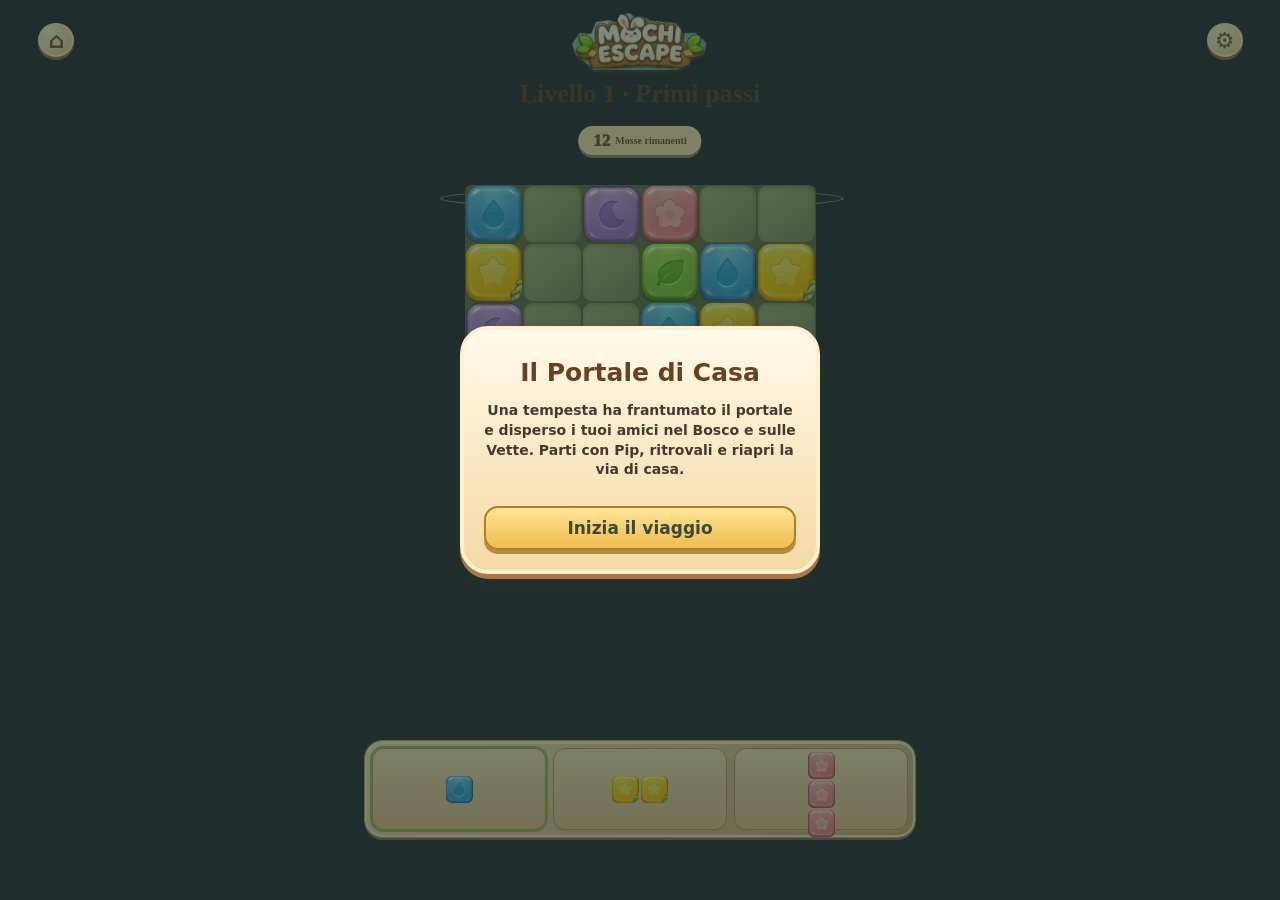
<file: index.html>
<!doctype html>
<!-- VV 1.2.0: home, named forest map, saved collection and mastery, undo tool, explicit version. Earlier builds are VV 0. -->
<!-- CHANGELOG MOCHI ESCAPE v0.3-alpha.1: 20 verified levels, best stars, bounded dynamic hints, guided tutorial. Previous v0.2-alpha.1: illustrated sprites and reference wordmark, launcher artwork, garden UI, placement/clear/rescue animation, level selector, persistent unlocked progress, audio and visual settings. All ten original levels and rules retained. -->
<html lang="it"><meta charset="utf-8"><meta name="viewport" content="width=device-width,initial-scale=1,viewport-fit=cover"><title>MOCHI ESCAPE</title>
<style>*{box-sizing:border-box}body{margin:0;background:#d9e9be;color:#354638;font:600 16px system-ui,sans-serif}main{max-width:440px;margin:auto;min-height:100dvh;padding: max(12px,env(safe-area-inset-top)) 14px max(18px,env(safe-area-inset-bottom));background:radial-gradient(ellipse at 15% 0,#f4f4cd,transparent 45%),linear-gradient(#c2dfa0,#e9efd3);display:flex;flex-direction:column;gap:12px}h1{margin:0;text-align:center;font-size:36px;line-height:.95;letter-spacing:-2px;color:#fff7d7;text-shadow:0 3px #365b44,2px 0 #365b44,-2px 0 #365b44,0 -2px #365b44}small{font-size:12px}button{font:inherit;border:2px solid #9a8255;border-radius:14px;color:#3d4937;background:linear-gradient(#fff7d9,#ead7aa);padding:10px;touch-action:manipulation;box-shadow:0 3px #bda780}button:disabled{opacity:.45}header,.controls{display:flex;justify-content:space-between;align-items:center;gap:8px}.badge{background:#fff4d1;border:2px solid #c3ad80;border-radius:12px;padding:8px 12px}#board{display:grid;grid-template-columns:repeat(6,1fr);gap:3px;padding:7px;background:#947c59;border:3px solid #f3d79b;border-radius:17px;box-shadow:0 5px #6b7450;position:relative;touch-action:none}.cell{aspect-ratio:1;border:1px solid #d3bd8f;border-radius:7px;background:#f4e3bc;position:relative;display:grid;place-items:center;overflow:hidden}.block{background:linear-gradient(145deg,var(--light),var(--dark));border:2px solid var(--dark);box-shadow:inset 0 3px #ffffff70,inset 0 -4px #00000016}.block:after{content:'';width:65%;height:7%;background:#fff8;border-radius:5px;position:absolute;top:9%;left:17%}.path{background:#bde8a0}.cell img{width:98%;height:98%;object-fit:contain}.tray{display:grid;grid-template-columns:repeat(3,1fr);gap:8px}.piece{height:88px;display:grid;place-items:center;touch-action:none}.selected{outline:3px solid #54864d;background:#fff3b1}.shape{display:grid;grid-template-columns:repeat(3,18px);grid-template-rows:repeat(3,18px);gap:2px}.mini{border-radius:5px;background:linear-gradient(#9bd4ee,#549cc8);border:1px solid #3878a5;box-shadow:inset 0 2px #fff8}#status{text-align:center;min-height:44px;font-size:14px}#overlay{position:fixed;inset:0;background:#283c2a99;display:grid;place-items:center;padding:25px;z-index:9}#overlay[hidden]{display:none}.modal{width:min(360px,100%);background:#fff7db;border:3px solid #a58b58;border-radius:24px;padding:24px;text-align:center;box-shadow:0 7px #354b3b}.modal button{width:100%;margin-top:12px;background:#f7cf62}.clear{animation:pop .24s ease-out}@keyframes pop{50%{transform:scale(.8);filter:brightness(1.5)}}#ghost{position:fixed;pointer-events:none;z-index:10;opacity:.8}footer{text-align:center;font-size:11px;color:#597053}.hero{position:absolute;z-index:3;pointer-events:none;transition:transform .19s linear;width:calc((100% - 29px)/6);aspect-ratio:1;left:0;top:0;display:grid;place-items:center}.hero svg{width:98%;height:98%}
:root{--leaf:#659743;--ink:#49372d;--cream:#fff0c6;--foliage:none;--flowers:none}
html,body{margin:0;min-height:100%;background:#689b4c}body{color:var(--ink);font-family:system-ui,-apple-system,sans-serif;-webkit-tap-highlight-color:transparent}main{position:relative;isolation:isolate;max-width:450px;margin:auto;min-height:100dvh;padding:max(8px,env(safe-area-inset-top)) 15px max(10px,env(safe-area-inset-bottom));gap:10px;background:radial-gradient(ellipse at 50% 0,#a1dcee 0%,#a6d7aa 27%,transparent 55%),linear-gradient(180deg,#8aba62,#a9cc63 64%,#96bc55);overflow:hidden}main:before,main:after{content:'';position:absolute;z-index:-1;pointer-events:none;background-repeat:no-repeat}main:before{inset:0;background-image:var(--foliage),var(--foliage),var(--flowers),var(--flowers),var(--foliage);background-size:130px 95px,125px 90px,85px 52px,85px 52px,140px 90px;background-position:-22px -19px,calc(100% + 22px) -15px,-12px 92%,calc(100% + 15px) 88%,calc(100% + 20px) calc(100% + 25px)}main:after{inset:0;background-image:radial-gradient(ellipse,#78a74680 28%,transparent 30%),radial-gradient(ellipse,#c6df8e 22%,transparent 24%);background-size:46px 54px,61px 53px;background-position:9px 8px,17px 34px;opacity:.4}.brand{position:relative;display:flex;align-items:center;justify-content:center;height:clamp(71px,13dvh,104px);flex-shrink:0}.brand img{height:100%;max-width:63%;object-fit:contain;filter:drop-shadow(0 3px 0 #305b4350)}.brand h1{font-size:35px;line-height:.96;text-shadow:-2px -2px #403041,2px -2px #403041,-2px 2px #403041,2px 2px #403041,0 4px #403041}.brand .corner{position:absolute;top:22px;min-width:42px;min-height:42px;border-color:#332f29;background:linear-gradient(#fffbe4,#d5c69b);box-shadow:0 3px #473c35;color:#3d342d;padding:5px}.corner.left{left:0}.corner.right{right:0}.corner svg{display:block;width:24px;height:24px}.badge{background:linear-gradient(#fff8db,#f0d395);border:2px solid #a48651;box-shadow:inset 0 1px 0 #fff,0 3px #86744766;color:#49362b;font-weight:900;font-size:15px;border-radius:15px;min-height:42px;display:flex;align-items:center;justify-content:center;flex:1;white-space:nowrap;padding:5px 8px}.badge strong{font-weight:1000}header{gap:10px}.game-progress{height:7px;overflow:hidden;border:1px solid #6c8648;border-radius:8px;background:#d2df9d;box-shadow:inset 0 1px 2px #58763b66}.game-progress i{display:block;height:100%;border-radius:7px;background:linear-gradient(#ffe78f,#e9b13b);transition:width .25s}.board-wrap{position:relative;padding:5px;border-radius:22px;background:linear-gradient(140deg,#ffeab2,#b48d44 80%);box-shadow:0 6px #48713588,0 0 0 2px #6e7e47}.board-wrap:before{content:'';position:absolute;inset:3px;border:2px solid #fff2bc80;border-radius:18px;pointer-events:none}#board{border:3px solid #94704d;gap:2px;padding:3px;background:#9a7751;border-radius:15px;box-shadow:inset 0 1px 3px #57412b}.cell{border-radius:8px;background:linear-gradient(145deg,#f8dfaf,#edd1a0);border:1px solid #d2b179;box-shadow:inset 0 2px 0 #fff4cf77}.block{background:linear-gradient(145deg,var(--light) 0%,var(--dark) 90%);border:2px solid var(--edge);box-shadow:inset 0 3px #ffffff88,inset 0 -5px #0002,inset 2px 0 #ffffff35;position:relative}.block:after{left:12%;top:9%;width:28%;height:7%;background:#fff9;transform:rotate(-5deg)}.path{background:radial-gradient(#f4f4a0,#b2dd76);box-shadow:inset 0 0 0 2px #f1e79d}.hero{filter:drop-shadow(0 2px 1px #62442c44);overflow:visible}.hero img{width:106%;height:106%;object-fit:contain;animation:idle 1.8s ease-in-out infinite;transform-origin:50% 100%}.hero.run img{animation:hop .2s ease-in-out infinite}.portal img{width:100%;height:100%;object-fit:contain;filter:drop-shadow(0 0 3px #bbf247);animation:portalGlow 2s ease-in-out infinite}.tray{padding:10px 8px;background:linear-gradient(135deg,#fff2c9,#f1d6a1);border:3px solid #fff6d5;outline:1px solid #bf9d65;border-radius:20px;box-shadow:0 5px #57803966;gap:7px}.piece{height:76px;min-width:0;border:1.5px solid transparent;background:transparent;box-shadow:none;padding:3px;display:grid;place-items:center;position:relative}.piece.selected{border:2px solid #6e984f;outline:none;background:#fff9e280;box-shadow:inset 0 1px 5px #ddc38d}.piece:disabled{opacity:.3}.shape{grid-template-columns:repeat(var(--cols,3),clamp(14px,5.1vw,22px));grid-template-rows:repeat(var(--rows,3),clamp(14px,5.1vw,22px));gap:2px;justify-content:center;align-content:center}.mini{border:1.7px solid #28688d;border-radius:5px;background:linear-gradient(145deg,#a8e1f6,#46a7d4);box-shadow:inset 0 2px #fff9,inset 0 -3px #24759d55}.piece:nth-child(2) .mini{background:linear-gradient(#ffe99b,#eebd38);border-color:#997123}.piece:nth-child(3) .mini{background:linear-gradient(#ead1f8,#ad7fd1);border-color:#76518e}#status{min-height:30px;font-size:12px;line-height:1.35;color:#304927;text-shadow:0 1px #f2f5cf;display:grid;place-items:center;font-weight:800;text-align:center;padding:0 4px}.controls button{flex:1;padding:9px 8px;min-height:40px;background:linear-gradient(#fff4d0,#efd49a);color:#513d2c;font-weight:850;border:2px solid #a98a54;border-radius:14px;box-shadow:0 3px #617c42}.controls button:active,.corner:active{transform:translateY(2px);box-shadow:0 1px #617c42}.modal{background:linear-gradient(#fff8e3,#f8e4b7);border:3px solid #a68650;box-shadow:0 7px #344d34;padding:20px;max-height:90dvh;overflow:auto}.modal h2{margin:8px 0;color:#4a3729;font-size:25px}.modal p{font-size:14px;line-height:1.4}.modal .win-art{width:110px;height:110px;object-fit:contain;animation:idle 1.3s ease-in-out infinite}.modal #ok{font-size:17px;border-color:#a97e2f;background:linear-gradient(#ffe597,#efbc4d);box-shadow:0 4px #b48a3c}.level-grid{display:grid;grid-template-columns:repeat(5,1fr);gap:8px}.level-grid button{margin:0;padding:9px 3px;background:#e7efc3;font-size:14px}.level-grid button:disabled{background:#eee5ce}.settings-row{display:flex;gap:8px;margin:10px 0}.settings-row button{margin:0;font-size:12px;padding:10px 3px}.clear{animation:clearTile .28s ease-out forwards}.placed{animation:settle .19s ease-out}.spark{position:absolute;width:7px;height:7px;border-radius:50%;pointer-events:none;z-index:4;background:#fff1a5;box-shadow:0 0 4px #d5a040;animation:spark .4s ease-out forwards}.hinted{outline:3px solid #3eab56;z-index:2;animation:hintPulse 1s ease-in-out infinite}footer{font-size:10px;font-weight:700;color:#405b37;opacity:.78;margin-top:auto}@keyframes idle{50%{transform:scale(1.025,.965) translateY(-2px)}}@keyframes hop{50%{transform:translateY(-8%) scale(.96,1.03)}}@keyframes portalGlow{50%{filter:drop-shadow(0 0 6px #ebff89) brightness(1.1)}}@keyframes clearTile{35%{transform:scale(1.06);filter:brightness(1.5)}100%{transform:scale(.25);opacity:.1}}@keyframes settle{0%{transform:scale(.72)}75%{transform:scale(1.04)}100%{transform:scale(1)}}@keyframes spark{to{transform:translate(var(--sx),var(--sy)) scale(.25);opacity:0}}@keyframes hintPulse{50%{outline-color:#e2b84f}}@media(max-height:690px){main{gap:6px;padding-top:5px}.brand{height:66px}.badge{min-height:35px;font-size:13px}.piece{height:59px}.tray{padding:5px}.controls button{min-height:34px;padding:6px}#status{min-height:26px}footer{display:none}}@media(prefers-reduced-motion:reduce){*{animation:none!important;transition:none!important}}
 .star-result{display:flex;justify-content:center;gap:12px;font-size:37px;text-shadow:0 2px #9d7b39}.level-grid button{font-size:12px;min-height:42px} .hinted{outline:3px solid #6ba34d;outline-offset:-3px} [hidden]{display:none!important}.garden{max-width:440px;min-height:100dvh;margin:auto;padding:20px 16px;display:flex;flex-direction:column;gap:15px;align-items:stretch;background:var(--foliage,none) top left/105px auto no-repeat,var(--foliage,none) bottom right/145px auto no-repeat,linear-gradient(#d8edbb,#a6cc74)}.gardenBrand{height:115px;display:grid;place-items:center}.gardenBrand img{max-width:220px;max-height:105px}.gardenCard{background:linear-gradient(#fff9e5,#f1dfb2);border:3px solid #b89a62;border-radius:26px;text-align:center;padding:18px;box-shadow:0 6px #6b904e}.chapter{font-size:12px;letter-spacing:1.2px;color:#6d7447;font-weight:900}.gardenPet{width:150px;height:150px;object-fit:contain;filter:drop-shadow(0 8px 3px #85704b35);animation:idle 2s infinite}.gardenCard h2{margin:0;font-size:26px;color:#59452e}.gardenCard p{margin:5px 0;font-size:13px}.gardenStats{display:flex;justify-content:center;gap:15px;margin:15px 0;font-size:13px}.primary{background:linear-gradient(#ffe895,#efbd4a);width:100%;font-size:20px;font-weight:900}.gardenNav{display:grid;grid-template-columns:1fr 1fr;gap:10px}.gardenNav button{min-height:60px;font-size:14px;background:linear-gradient(#fff8e2,#efd9aa)}.garden small{text-align:center;color:#456139}.homeBack{font-size:12px;padding:5px}.maplist{display:grid;gap:7px}.maplist button{display:flex;justify-content:space-between;align-items:center;text-align:left;font-size:12px;padding:8px!important}.maplist small{font-size:10px}.collectionCards{display:grid;grid-template-columns:1fr 1fr;gap:8px}.collectionCards button{display:flex;flex-direction:column;align-items:center;font-size:12px}.collectionCards img{width:70px;height:70px;object-fit:contain}.collectionCards button.active{outline:3px solid #74a45c}.gardenPet,.hero img{transition:filter .2s}#stageName{text-align:center;font-size:12px;font-weight:900;color:#435a34}.controls{flex-wrap:wrap}.controls button{font-size:13px}.maplist button:disabled{opacity:.5} .gardenNav button:active{transform:translateY(2px)} .garden{padding:9px 10px;gap:9px;background:radial-gradient(ellipse at 50% 15%,#e1f5b6,transparent 50%),var(--foliage,none) top left/150px auto no-repeat,var(--foliage,none) bottom right/180px auto no-repeat,linear-gradient(#78ad62,#c9e994 50%,#659e65)}.gardenBrand{height:87px}.gardenBrand img{max-height:83px}.gardenCard{padding:10px;border:3px solid #fff5d7;box-shadow:0 3px #78552c,0 0 0 1px #997143;background:linear-gradient(#fff8df,#edcf97)}.gardenPet{width:74px;height:74px}.gardenStats{margin:4px;font-weight:900}.worldstrip{display:grid;grid-template-columns:repeat(3,1fr);gap:5px}.worldstrip button{font-size:11px;min-height:56px;border-radius:22px;padding:5px;background:linear-gradient(#d8ecb0,#f9dfaa);box-shadow:0 3px #638548}.worldstrip button:first-child{outline:2px solid #ffdf5f}.worldstrip button:disabled{opacity:.8;filter:saturate(.65)}.trailmap{position:relative;min-height:300px;border:4px solid #ffefd0;border-radius:24px;background:var(--flowers,none) bottom left/100px auto no-repeat,var(--foliage,none) top right/110px auto no-repeat,linear-gradient(145deg,#80b95c,#c6e68b 50%,#7ebf83);box-shadow:0 4px #89774d;overflow:hidden}.trailmap svg{position:absolute;inset:0;width:100%;height:100%;pointer-events:none}.trailmap button{position:absolute;transform:translate(-50%,-50%);width:22%;min-height:42px;padding:3px;border-radius:50%;background:linear-gradient(#ffe9be,#daa364);border:2px solid #fff3d4;box-shadow:0 5px #8d663e;font-size:15px;line-height:1.1;color:#60402c}.trailmap button small{display:block;color:#a87113;font-size:10px}.trailmap button:disabled{background:linear-gradient(#d0c7aa,#a59c88);opacity:1;box-shadow:0 4px #777560}.trailmap button.next{outline:3px solid #ffe23f;box-shadow:0 0 14px #ffeb56,0 4px #94713d}.mapPaging{display:flex;align-items:center;justify-content:space-between}.mapPaging button{padding:5px 14px}.gardenNav{grid-template-columns:repeat(4,1fr);position:sticky;bottom:0;gap:4px;z-index:4;padding:5px 0;background:#b6d38d}.gardenNav button{font-size:11px;min-height:48px;padding:4px}.gardenCard .primary,#hint{background:linear-gradient(#b7ef65,#5fb32e);color:#294c20;border-color:#568c2f}.block{border-radius:12px;box-shadow:inset 0 3px #ffffffaa,inset 0 -6px #0003,inset 2px 0 #ffffff55,0 2px 2px #50391c55}.block:before{content:attr(data-symbol);position:absolute;inset:0;display:grid;place-items:center;color:#0003;font-size:clamp(20px,7vw,36px);text-shadow:0 1px #fff6}.cell:not(.block){background:radial-gradient(#c9dc8c,#9ebf65);border-color:#88a85d}.cell.path{background:#d9ed77;box-shadow:inset 0 0 0 2px #fff6a0,0 0 9px #f9ff9d}.cell.path:before{content:'✦';color:#fff8bb;font-size:23px}.board-wrap{background:linear-gradient(#fff7d9,#d5af70);padding:7px}.hero.run img{animation:hop .18s ease-in-out infinite;filter:drop-shadow(0 3px 2px #60733a55)}.tray:before{content:'Pezzi disponibili';position:absolute;top:-10px;left:20%;right:20%;background:#fff0ca;border-radius:12px;font-size:11px;text-align:center;color:#704b2d}.tray{position:relative;margin-top:9px}.collectionCards{grid-template-columns:repeat(2,1fr)}.collectionCards button{background:linear-gradient(#fff7dd,#efcf9e);min-height:110px}.homeBack{display:block!important}footer{display:block!important} @media(max-height:690px){.gardenBrand{height:67px}.gardenBrand img{max-height:65px}.trailmap{min-height:230px}}#playScreen{position:relative;background:var(--forestScene,linear-gradient(#b9db87,#78af65)) center/cover no-repeat;gap:8px;padding:8px 12px 12px;min-height:100dvh;isolation:isolate}#playScreen .brand{height:clamp(65px,12dvh,100px);flex-shrink:0}#gameLogo{max-height:100%;max-width:62%;object-fit:contain}#stageBanner{background:linear-gradient(#fff9df,#f0d4a4);border:2px solid #fff4d3;border-radius:22px;color:#6a3d24;text-align:center;padding:7px 4px;font-weight:900;font-size:clamp(13px,4vw,18px);box-shadow:0 3px #966742}#playScreen header{gap:6px;align-items:stretch}#playScreen header .badge{background:linear-gradient(#fff7df,#f4d8ad);border:2px solid #fff4d3;box-shadow:0 3px #98734d;white-space:normal;flex:1;min-width:0;font-size:11px;line-height:1.1;color:#673d27;text-align:center;padding:5px}#moves{flex-direction:column}#moves strong{font-size:29px}#moves small{font-size:10px}.scorePanel{flex:1.3;display:flex;flex-direction:column;justify-content:center;min-width:0;text-align:center}#liveStars{font-size:25px;color:#ffdc4f;text-shadow:0 2px #a76b13,1px 0 #b88627,-1px 0 #b88627}.scorePanel .game-progress{height:12px;background:#745f42;border:2px solid #fff0c8}.scorePanel .game-progress i{background:linear-gradient(#c7f56e,#70b82e)}#playScreen .board-wrap{padding:7px;background:linear-gradient(#fff6d8,#e0bd8b);border:2px solid #fff9e9;box-shadow:0 4px #896543}#playScreen #board{background:#778a41;gap:2px;padding:3px;border:2px solid #ad905a}#playScreen .cell{border:0;border-radius:9px;background:radial-gradient(#b5ce6b,#79993c);box-shadow:inset 0 0 3px #516f35}#playScreen .cell.block{background:var(--tile) center/100% 100% no-repeat;box-shadow:none;border:0}#playScreen .cell.block:before,#playScreen .cell.block:after{display:none}#playScreen .cell.path{background:#bdde60;box-shadow:inset 0 0 0 2px #f5ff92,0 0 10px #e9ff7d}#playScreen .cell.path:before{content:'✦';color:#fffac4;font-size:24px}#playScreen .hero img{width:112%;height:112%;object-fit:contain}#playScreen .portal img{width:104%;height:104%;object-fit:contain}#playScreen #status{background:#fff0ceec;color:#69492c;border-radius:12px;padding:4px;min-height:24px;text-shadow:none}#playScreen .tray{background:linear-gradient(#fff7dc,#f2d6a9);padding:8px 5px;border:2px solid #fff7df;box-shadow:0 3px #9d754a}#playScreen .piece{background:#fff6dd;border:1px solid #dabf90;box-shadow:0 2px #d5b484;border-radius:14px;height:clamp(48px,10dvh,80px)}#playScreen .piece.selected{outline:2px solid #92ba4e}#playScreen .mini{background:var(--tile-blue) center/100% 100% no-repeat;border:0;box-shadow:none}#playScreen .piece:nth-child(2) .mini{background:var(--tile-yellow) center/100% 100% no-repeat;border:0}#playScreen .piece:nth-child(3) .mini{background:var(--tile-pink) center/100% 100% no-repeat;border:0}#playScreen .controls{flex-wrap:nowrap;gap:5px}#playScreen .controls button{border:2px solid #fff1cf;background:linear-gradient(#fff7dc,#eac897);box-shadow:0 3px #89633c;color:#633d25;border-radius:22px;font-size:clamp(11px,3.5vw,15px);padding:8px 3px}#playScreen #hint{background:linear-gradient(#c4f16c,#52ae32);color:#254d1c;border-color:#dbf8a8}#playScreen #stageName:empty{display:none}#playScreen footer{margin-top:auto;text-align:center;color:#fff5dd;text-shadow:0 1px #52612b}#playScreen .homeBack{margin:auto;background:#fff0cf} @media(max-height:700px){#playScreen{gap:5px;padding:4px 8px}#playScreen .brand{height:58px}#stageBanner{padding:4px}#moves strong{font-size:23px}#liveStars{font-size:19px}#playScreen #status{font-size:10px}#playScreen .controls button{min-height:32px;padding:4px}#playScreen .tray{margin-top:5px}} #playScreen{background:var(--forestScene) center/cover no-repeat;max-width:480px;padding:10px 10px 12px;gap:7px}#playScreen:before,#playScreen:after,#playScreen .brand:before,#playScreen .brand:after{content:none!important;background:none!important}#playScreen .brand{height:clamp(53px,9.5dvh,85px)}#playScreen .corner{border:2px solid #fff1cb;border-radius:50%;background:radial-gradient(at 30% 20%,#fffbe8,#edc894);color:#714528;box-shadow:0 3px #98613a}#playScreen #stageBanner{font-size:clamp(13px,4vw,19px);border:3px solid #fff2cc;box-shadow:0 3px #a47541,inset 0 0 8px #fff7e4}#playScreen .board-wrap{background:linear-gradient(120deg,#fff8df,#e7be82 75%,#fff1c6);border:3px solid #fff7e0;border-radius:22px;box-shadow:0 5px 0 #9e7045,0 9px 18px #203c2655;padding:7px}#playScreen .cell.block{background:var(--tile) center/100% 100% no-repeat;border-radius:11px;filter:drop-shadow(0 2px 1px #30451b66);overflow:hidden}#playScreen .cell:not(.block){background:radial-gradient(ellipse at 35% 20%,#a6c95a,#648d33);box-shadow:inset 0 1px 4px #35571c88}#playScreen .cell.path{background:radial-gradient(#f3f79a,#9fd540);box-shadow:inset 0 0 4px 2px #fff9a6,0 0 9px #e9ff79}#playScreen .cell.path:before{content:'';width:24px;height:24px;background:center/contain no-repeat url("data:image/svg+xml,%3Csvg xmlns='http://www.w3.org/2000/svg' viewBox='0 0 40 40'%3E%3Cg fill='%23fff8b4'%3E%3Cellipse cx='20' cy='26' rx='10' ry='8'/%3E%3Cellipse cx='8' cy='14' rx='4' ry='5'/%3E%3Cellipse cx='18' cy='9' rx='4' ry='5'/%3E%3Cellipse cx='29' cy='12' rx='4' ry='5'/%3E%3C/g%3E%3C/svg%3E")}#playScreen .tray{padding:11px 5px 6px;border:3px solid #fff3d3;border-radius:22px}#playScreen .shape{grid-template-columns:repeat(var(--cols,3),clamp(17px,6vw,27px));grid-template-rows:repeat(var(--rows,3),clamp(17px,6vw,27px))}#playScreen .controls button{font-weight:900;min-height:41px}#playScreen .controls button:disabled{opacity:.5}#playScreen .hero.run img{animation:rescueHop .18s infinite ease-in-out}@keyframes rescueHop{0%,100%{transform:translateY(0) scale(1.08,.93)}50%{transform:translateY(-17%) scale(.95,1.06)}}#playScreen .portal img{animation:portalGlow 1.2s infinite alternate;filter:drop-shadow(0 0 7px #f7dd79)}#playScreen footer{margin-top:3px}#playScreen .homeBack{min-height:32px}#overlay .modal{border:4px solid #fff1cd;border-radius:28px;box-shadow:0 5px #aa7848,0 12px 25px #213b2c88;background:linear-gradient(#fffae9,#f5d9a4)}#overlay .modal h2{color:#684022;text-shadow:0 1px #fff6df}#overlay .star-result{gap:9px;text-shadow:0 2px #98641f,0 0 9px #ffe78a}#overlay .win-art{filter:drop-shadow(0 5px 3px #a77b4144)}@media(max-height:690px){#playScreen{gap:4px;padding:5px 8px}#playScreen .brand{height:50px}#playScreen .controls button{min-height:32px}#playScreen .piece{height:48px}}
/* Premium UI pass: live components, not a flattened screenshot. */
#playScreen{padding:6px 6.5% 10px;gap:6px;background-size:cover}
#playScreen .brand{height:clamp(48px,8.5dvh,75px);margin:0 -6%}
#playScreen .corner{top:5px;min-width:36px;min-height:36px}
#playScreen #stageBanner{margin:0 2%;padding:5px 8px}
#stageBanner:before,#stageBanner:after{content:'';display:inline-block;width:22px;height:20px;vertical-align:middle;background:var(--foliage) center/contain no-repeat;margin:0 5px}
#playScreen header{margin:0 -3%;align-items:center}
#playScreen header .badge{min-height:55px;flex:1;border-radius:20px}
#moves strong{font-size:clamp(29px,7vw,42px);line-height:1}
#level:after{content:'';width:24px;height:28px;flex-shrink:0;background:var(--mochi-art) center/contain no-repeat}
.scorePanel{position:relative;padding-top:12px}
#liveStars{position:absolute;z-index:2;top:0;left:0;right:0;display:flex;justify-content:center;gap:3px}
#liveStars img{width:24%;max-width:29px;filter:drop-shadow(0 2px 2px #78440088)}
.scorePanel .game-progress{height:19px;border:3px solid #fff4d1;box-shadow:0 2px #9d6a35,inset 0 2px 4px #55452d}
.scorePanel .game-progress i{background:linear-gradient(#d4ff75,#62cf14 40%,#319b09 80%,#a6ef44)}
#playScreen .board-wrap{padding:6px;margin:2px 0;border-radius:24px}
#playScreen #board{gap:2px;padding:3px;background:#48632b}
#playScreen #status{margin-top:0;border-radius:18px 18px 0 0;background:#fff0d6;padding:6px 9px}
#playScreen .tray{margin-top:-6px;border-radius:0 0 22px 22px;padding:21px 6px 8px;background:linear-gradient(#fff0d6,#efd1a0)}
#playScreen .tray:before{top:1px;background:none;font-size:13px;font-weight:900}
#playScreen .piece{height:clamp(53px,10dvh,83px);border-radius:16px}
#playScreen .controls{margin:3px -4% 0}
#playScreen .controls button,#returnHome{display:flex!important;align-items:center;justify-content:center;gap:4px;box-shadow:0 3px #89633c,inset 0 2px #fff9e8,0 5px 7px #34260d44}
#playScreen #hint{background:linear-gradient(#c6ff67,#6bd820 38%,#38a906 75%,#73d82a);color:white;text-shadow:0 1px 2px #245e17}
.premium-icon{width:19px;height:19px;object-fit:contain;flex-shrink:0}
#playScreen footer{opacity:1;font-size:0}
#playScreen .homeBack{font-size:14px;padding:5px 14px;border-radius:24px}
#overlay.victory{background:#24371525;padding:16px}
#overlay.victory .modal{position:relative;overflow:visible;width:min(330px,91vw);padding:62px 17px 20px;margin-top:55px;background:var(--flowers) bottom left/90px auto no-repeat,var(--flowers) bottom right/90px auto no-repeat,linear-gradient(#fff8df,#ffe9b8);border:4px solid #fff5d4;box-shadow:0 0 0 2px #c38b3b,0 7px #ad7843,0 14px 28px #39250d66;animation:premiumEnter .35s ease-out}
#overlay.victory #modalArt{position:absolute;top:-85px;height:145px;left:0;right:0;background:var(--foliage) bottom left/46% auto no-repeat,var(--foliage) bottom right/46% auto no-repeat,radial-gradient(ellipse,#ffe85f99,transparent 65%);pointer-events:none}
#overlay.victory .win-art{width:120px;height:120px;animation:premiumHop 1.4s infinite ease-in-out;filter:drop-shadow(0 0 10px #ffe977)}
#overlay.victory h2{position:relative;margin:0 -25px 10px;padding:12px 5px;background:linear-gradient(#fff5cf,#f6c577);border:2px solid #ac7138;border-radius:50% 50% 18% 18%/22% 22% 15% 15%;box-shadow:0 4px #b57e3d,inset 0 2px #fff8df;font-size:clamp(25px,8vw,38px);font-weight:1000}
#overlay.victory p{font-size:15px;font-weight:850;margin:12px 0;color:#694022}
#overlay.victory .star-result{gap:9px;margin:15px 0}
.star-result img{width:24%;max-width:63px;filter:drop-shadow(0 3px 2px #80491c77);animation:premiumEnter .45s backwards}
.star-result img:nth-child(2){animation-delay:.12s}.star-result img:nth-child(3){animation-delay:.24s}
.star-result img.unearned,#liveStars img.unearned{filter:grayscale(1) brightness(1.15)}
#overlay.victory #ok{border-radius:30px;background:linear-gradient(#fff798,#ffd42a 35%,#ffb400 75%,#ffdc3c);color:#62300d;font-size:24px;font-weight:1000;border:2px solid #a76b1b;box-shadow:inset 0 3px #fffbd4,0 4px #b56e16,0 6px 10px #69401755}
@keyframes premiumEnter{from{transform:scale(.8);opacity:0}to{transform:scale(1);opacity:1}}
@keyframes premiumHop{50%{transform:translateY(-9px) rotate(-5deg)}}
@media(max-height:700px){#playScreen{gap:4px;padding-top:3px}#playScreen .brand{height:44px}#playScreen header .badge{min-height:43px}#playScreen .piece{height:48px}#playScreen #status{font-size:10px;padding:3px}#playScreen .tray{padding-top:17px}#playScreen .controls button{min-height:32px}}
@media(prefers-reduced-motion:reduce){#overlay.victory .modal,#overlay.victory .win-art,.star-result img{animation:none}}

/* Garden and world map */
.garden{--route:#fff3cb;--route-edge:#c59b60;max-width:670px;width:100%;box-sizing:border-box;padding:clamp(10px,3vw,24px);padding-bottom:max(18px,env(safe-area-inset-bottom));gap:12px;overflow:visible;background:radial-gradient(ellipse at 45% 12%,#e6f1ba,transparent 55%),linear-gradient(155deg,#8fbb70,#c7dfa5 48%,#699579);color:#273b23}
.garden[data-theme=snow]{--route:#eefbff;--route-edge:#8cb9d0;background:radial-gradient(ellipse at top,#f7feff,transparent 60%),linear-gradient(152deg,#aacce1,#dceff7 50%,#90b8ce);color:#21445d}
.gardenBrand{height:clamp(58px,18vw,104px)}
.gardenBrand img{width:min(56vw,235px);height:100%;object-fit:contain}
.worldstrip{grid-template-columns:repeat(2,minmax(0,1fr));gap:8px}
.worldstrip button,.worldstrip button:first-child{font-size:clamp(11px,3.4vw,15px);min-height:46px;border-radius:15px;outline:0;background:#fff7df;box-shadow:0 3px #54725b;padding:6px}
.worldstrip button[aria-pressed=true]{background:#ffe7a2;outline:2px solid #a87335}
.mapPaging strong{text-align:center;font-size:clamp(12px,3.8vw,18px)}
.trailmap{box-sizing:border-box;width:100%;height:clamp(355px,110vw,540px);border-radius:24px;border:3px solid #fff3c9;background:linear-gradient(25deg,#345d2a66,#d5f8ac22),var(--forestScene,linear-gradient(#74ab54,#a6cf7a)) center/cover}
[data-theme=snow] .trailmap,#playScreen[data-theme=snow]{background:radial-gradient(circle at 10% 17%,white 0 2px,transparent 3px) 0 0/51px 63px,radial-gradient(circle at 63% 37%,#f7fdff 0 1px,transparent 2px) 0 0/71px 55px,linear-gradient(144deg,#d8f5ff 12%,transparent 12% 62%,#f0fcff 62%) center/cover,linear-gradient(218deg,#7aaccb 33%,#c1e1ef 34%,#5683a5 56%,#a0c9df 57%,#edfaff 83%)}
.trailmap button{z-index:1;width:clamp(64px,23%,117px);min-height:40px;border-radius:19px;font-size:clamp(14px,4vw,19px)}
.trailmap button:disabled{background:#e3e7dc;color:#46564b;box-shadow:0 3px #657c70}
.gardenCard{display:grid;grid-template-columns:64px minmax(0,1fr);align-items:center;column-gap:12px;text-align:left;padding:12px 14px}
.gardenCard .chapter,.gardenCard .primary{grid-column:1/-1}
.gardenCard .gardenPet{grid-row:2/5;width:64px;height:64px;animation:none}
.gardenCard h2{font-size:clamp(18px,5vw,24px)}
.gardenCard .gardenStats{margin:4px 0 8px;font-size:12px}
.gardenNav{position:static!important;grid-template-columns:repeat(auto-fit,minmax(103px,1fr));padding:0!important}
.gardenNav button{min-height:44px;overflow-wrap:anywhere}
#playScreen[data-theme=snow] .cell:not(.block){background:radial-gradient(ellipse at 35% 25%,#dcf7ff,#93bed5);box-shadow:inset 0 0 6px #44799c55}
#playScreen[data-theme=snow] #board{background:#5b8399}
.hero img{animation:none}
.hero.run img{animation:softHop .18s ease-in-out infinite}
@keyframes softHop{0%,100%{transform:translateY(0) scale(1.035,.97)}45%{transform:translateY(-11%) scale(.99,1.02)}}
#overlay.victory .modal{width:min(280px,84vw);max-height:calc(100dvh - 82px);overflow:auto;padding:6px 13px 16px;margin-top:0;background-size:52px auto,52px auto,auto}
#overlay.victory #modalArt{position:relative;inset:auto;height:clamp(52px,13dvh,83px);background-size:32% auto,32% auto,auto}
#overlay.victory .win-art{width:auto;height:100%;animation:none}
#overlay.victory h2{margin:0 -9px 6px;padding:6px;font-size:clamp(21px,6vw,28px)}
#overlay.victory p{margin:8px 0;font-size:clamp(12px,3.7vw,14px)}
#overlay.victory .star-result{margin:8px 0}
#overlay.victory .star-result img{width:clamp(32px,11vw,45px);height:auto}
#overlay.victory #ok{font-size:18px;min-height:42px;padding:6px 12px}

#level:after{content:none}
.mochi-rig{display:block;width:100%;height:100%;overflow:visible;--coat:#fff0df}
.mochi-rig[data-variant="1"]{--coat:#edf5cf}
.mochi-rig[data-variant="2"]{--coat:#f3e3ff}
.mochi-rig[data-variant="3"]{--coat:#e1f2ff}
.mochi-rig .mochi-coat{fill:var(--coat)}
.mochi-shadow{fill:#483225;opacity:.25;transform-origin:52px 87px}
.mochi-ear,.mochi-foot,.mochi-head,.mochi-torso,.mochi-eyes{transform-box:fill-box;transform-origin:center bottom}
.mochi-eyes{animation:mochi-blink 5s 2s infinite}
.mochi-badge{width:27px;height:27px;flex:none}
.collectionCards .mochi-rig{width:66px;height:66px}
#overlay.victory .mochi-rig{width:auto;height:100%;margin:auto;filter:drop-shadow(0 0 8px #ffdf72)}
.hero .mochi-rig{width:108%;height:108%}
.hero[data-facing=left] .mochi-rig{scale:-1 1}
.hero.run .mochi-torso{animation:mochi-stride .18s infinite ease-in-out}
.hero.run .mochi-ear{animation:mochi-flop .18s infinite ease-in-out}
.hero.run .mochi-ear.far{animation-delay:-.035s}
.hero.run .mochi-foot{animation:mochi-kick .18s infinite ease-in-out}
.hero.run .mochi-foot.back{animation-delay:-.09s}
.hero.run .mochi-shadow{animation:mochi-shadow-step .18s infinite ease-in-out}
.mochi-win .mochi-head{animation:mochi-cheer .55s ease-out 1}
@keyframes mochi-stride{0%,100%{transform:scale(1.08,.91)}48%{transform:translateY(-8px) scale(.98,1.03)}}
@keyframes mochi-flop{0%,100%{transform:rotate(8deg)}45%{transform:rotate(-13deg)}}
@keyframes mochi-kick{50%{transform:translateX(3px) rotate(-21deg)}}
@keyframes mochi-shadow-step{50%{transform:scale(.78);opacity:.14}}
@keyframes mochi-blink{0%,95%,100%{transform:scaleY(1)}97%{transform:scaleY(.12)}}
@keyframes mochi-cheer{25%{transform:rotate(-8deg) translateY(-4px)}70%{transform:rotate(4deg)}}

body:has(#garden:not([hidden])){overflow:hidden}
#garden{height:100dvh;min-height:0;max-width:780px;display:grid;grid-template-rows:auto auto auto minmax(0,1fr) auto auto;gap:clamp(4px,1.5dvh,12px);padding:clamp(6px,1.8dvh,17px) clamp(8px,3vw,25px);overflow:hidden}
#garden .gardenBrand{height:clamp(30px,10dvh,90px)}
#garden .worldstrip button{min-height:34px}
#garden .mapPaging button{min-height:30px;padding:3px 13px}
#garden .trailmap{height:100%;min-height:0;display:grid;grid-template-columns:repeat(5,minmax(0,1fr));grid-template-rows:repeat(2,minmax(0,1fr));align-items:center;gap:4px;padding:9px}
#garden .trailmap button{position:relative;inset:auto;transform:none;width:100%;min-width:0;min-height:34px;font-size:clamp(12px,3.7vw,19px);padding:2px}
#garden .trailmap button small{font-size:clamp(8px,2.8vw,12px)}
#garden .trailmap button:nth-child(n+6){grid-row:1}
#garden .trailmap button:nth-child(6){grid-column:5}#garden .trailmap button:nth-child(7){grid-column:4}#garden .trailmap button:nth-child(8){grid-column:3}#garden .trailmap button:nth-child(9){grid-column:2}#garden .trailmap button:nth-child(10){grid-column:1}
#garden .trailmap button:nth-child(-n+5){grid-row:2}
.homeAction{background:#fff4d7;border:2px solid #bd9a64;border-radius:15px;padding:6px 9px;margin:0}
.homeAction p{font-size:clamp(11px,3.3vw,15px);margin:0 0 5px}
.homeAction button{min-height:36px;font-size:17px;padding:4px 8px}
#garden .gardenNav{grid-template-columns:repeat(3,minmax(0,1fr));background:none;gap:6px}
#garden .gardenNav button{font-size:clamp(12px,3.8vw,17px);min-height:38px}
#garden .gardenNav button[aria-current=page]{background:#ffda77;outline:2px solid #a97037}
#garden[data-tab]:not([data-tab=home]){grid-template-rows:auto minmax(0,1fr) auto}
.lobbyPanel{overflow:auto;min-height:0;background:#fff4da;border:2px solid #be9a63;border-radius:16px;padding:10px}
.lobbyPanel h2,.lobbyPanel p{margin:0 0 8px}
.roster{display:grid;grid-template-columns:repeat(2,minmax(0,1fr));gap:6px;margin-bottom:10px}
.roster article{display:grid;grid-template-columns:44px minmax(0,1fr);align-items:center;gap:5px;background:#f4e4ba;border-radius:12px;padding:5px;font-size:12px}
.roster small{display:block}
.hero{transition:none}
.hero.run{transition:transform .18s linear}
.hero:not(.run) .mochi-eyes{animation:none}

#garden .worldstrip{grid-template-columns:repeat(3,minmax(0,1fr))}
#garden #trailmap{display:block;position:relative;background:var(--journey-art,linear-gradient(155deg,#8e82bb,#99c29d,#2a583e)) left center/300% 100%;isolation:isolate}
#garden #trailmap .journey-stop{position:absolute;left:var(--x);top:var(--y);width:clamp(40px,15%,78px);height:clamp(32px,10%,54px);min-height:30px;transform:translate(-50%,-50%) scale(var(--depth));border:2px solid #ffe4aa;background:linear-gradient(#fff2c7,#dfae68);box-shadow:0 4px #795435,0 8px 12px #17183265;color:#4c2b23}
#garden #trailmap .journey-stop:disabled{background:#7e7894;border-color:#a09db4;color:#fff;box-shadow:0 3px #4d475f}
#garden #trailmap .journey-stop.next{background:#ffd464;border-color:#fff0a9;box-shadow:0 3px #9b5e24,0 0 18px #ffcb52}
.journey-pip{position:absolute;display:block;width:clamp(38px,11vw,68px);height:auto;aspect-ratio:1;bottom:71%;left:50%;transform:translateX(-50%);filter:drop-shadow(0 3px 2px #1e253c80)}
#garden #trailmap .journey-index{position:absolute;bottom:4%;right:3%;left:auto;top:auto;width:auto;min-height:33px;padding:3px 9px;font-size:12px}
#garden #trailmap.advancing{animation:journey-land .6s ease-out}
.advancing .journey-pip{animation:pip-advance .6s ease-out}
@keyframes journey-land{from{background-position:left 36%}to{background-position:left center}}
@keyframes pip-advance{from{translate:-26px 54px;scale:.68}to{translate:0 0;scale:1}}
#playScreen[data-theme=snow],#playScreen[data-theme=stars]{background:var(--journey-art,linear-gradient(#315179,#a4bdde)) center center/300% 100%}
#playScreen[data-theme=stars]{background-position:right center}
#playScreen[data-theme=snow] #board,#playScreen[data-theme=stars] #board{background:#434965;border:3px solid #a1acc4;border-radius:13px;box-shadow:0 6px 0 #272941,0 9px 18px #161c38a0}
#playScreen[data-theme=snow] #board{border-top:7px solid #f2f8ff}
#playScreen[data-theme=stars] #board{background:#382e53;border-color:#a699cf}
#playScreen[data-theme=snow] .cell:not(.block),#playScreen[data-theme=stars] .cell:not(.block){background:linear-gradient(145deg,#636d89,#4d5676);box-shadow:inset 0 0 0 1px #aab5cc4a}
#playScreen[data-theme=stars] .cell:not(.block){background:linear-gradient(145deg,#65557f,#493e70)}
#playScreen .cell.hard{background:linear-gradient(145deg,#d0c1ec,#8474ad);box-shadow:inset 0 0 0 2px #efe1ff}
#playScreen .cell.hard::after{content:'✦';color:#fff2c1;text-shadow:0 0 5px #ffc96e}
#supportBar{text-align:center}#supportAction{font-size:12px;min-height:33px;padding:4px 10px}
.lobbyPanel button[aria-pressed=true]{outline:2px solid #9d7231}
.advancing .journey-stop{animation:stop-advance .6s ease-out}@keyframes stop-advance{from{translate:0 -12%;scale:.84}to{translate:0 0;scale:1}}
#playScreen[data-theme] #level .mochi-rig{width:27px;height:27px;flex:none}
#playScreen[data-theme=snow] .board-wrap,#playScreen[data-theme=stars] .board-wrap{padding:6px;background:#686984;border:2px solid #9993b2;box-shadow:0 6px #2b2848,0 12px 20px #14182c70}
#playScreen[data-theme=snow] .board-wrap{border-top:7px solid #f6fcff;background:#66718a}
#playScreen[data-theme=stars] .board-wrap{background:#554473}
#playScreen[data-theme=snow] #stageBanner::before,#playScreen[data-theme=snow] #stageBanner::after,#playScreen[data-theme=stars] #stageBanner::before,#playScreen[data-theme=stars] #stageBanner::after{background:none;content:none}
#playScreen[data-theme=stars] .cell.block:not(.hard){background:radial-gradient(ellipse at 30% 20%,#c2abed,#8863bb 70%);box-shadow:inset 0 0 0 1px #e4d2ff90,0 2px #433357}
#playScreen[data-theme=snow] .cell.block:not(.hard){background:linear-gradient(145deg,#cfe9f7,#7898bb);box-shadow:inset 0 0 0 1px #e8faff90,0 2px #384868}
#playScreen[data-theme=stars] .cell.block:not(.hard)::after,#playScreen[data-theme=snow] .cell.block:not(.hard)::after{content:attr(data-symbol);display:grid;place-items:center;opacity:1;color:#fff4d6;background:none;font-size:clamp(14px,5vw,24px)}
#playScreen[data-theme=stars] .cell.hard::after{display:grid;place-items:center;opacity:1;background:none}
#playScreen[data-theme=snow] .controls button{box-shadow:inset 0 4px #f4fdff,0 3px #637b9b}
#garden #trailmap{border-color:#ebcb9a}

/* Full-bleed journey. Nodes and Pip are live elements over the environment. */
html,body{width:100%;height:100%;margin:0;overscroll-behavior:none;background:#151733}
body:has(#garden:not([hidden])){overflow:hidden}
#garden{position:relative;isolation:isolate;width:100%;height:100dvh;max-width:none;padding:0;display:block;overflow:hidden;background:#23254f}
#garden .gardenBrand{position:absolute;z-index:5;top:max(4px,env(safe-area-inset-top));left:12%;right:12%;height:clamp(48px,9dvh,78px);background:linear-gradient(#fce6bc,#d59e63);border:3px solid #fff0cf;box-shadow:0 4px #784b30;border-radius:43% 43% 26% 26%;pointer-events:none}
#garden .gardenBrand img{display:none}
#gardenTitle,#gardenTitle[hidden]{display:block!important;font:bold clamp(24px,7.2vw,46px) Georgia,serif;color:#57301e;text-shadow:0 1px #fff6d4;margin:0}
#garden[data-tab=home] #trailmap{position:absolute;inset:0;width:100%;height:100%;border:0;border-radius:0;padding:0;box-shadow:none;overflow:auto;overscroll-behavior:contain;scrollbar-width:none;background:#242650}
#garden #journeyScene{position:relative;height:clamp(1350px,230dvh,2500px);background:var(--journey-art) left center/300% 100% no-repeat}
#garden #journeyScene::before{content:'';position:absolute;inset:0;pointer-events:none;background:radial-gradient(circle at 20% 25%,#fff7bb 1px,transparent 2px) 0 0/79px 83px,radial-gradient(circle at 50% 38%,#edb9ff 1px,transparent 2px) 11px 18px/119px 105px;animation:ambient-stars 8s ease-in-out infinite}
@keyframes ambient-stars{50%{opacity:.25;transform:translateY(10px)}}
#garden #trailmap .journey-stop{left:var(--stop-x);top:var(--stop-y);width:clamp(38px,12vw,75px);height:auto;aspect-ratio:.92;min-height:0;transform:translate(-50%,-50%) scale(var(--stop-size));border:2px solid #9e96ad;border-radius:48% 48% 27% 27%/41% 41% 22% 22%;background:linear-gradient(145deg,#716985,#403d57);box-shadow:0 4px #25243b,0 7px 8px #211c3970;color:#e3dcee;opacity:1;display:grid;place-content:center;gap:1px}
#garden #trailmap .journey-stop.lit{background:linear-gradient(145deg,#dba766,#8d603e);border-color:#f9d693;box-shadow:0 3px #73503b,0 0 14px #ffe47e88}
#garden #trailmap .journey-stop.next{background:linear-gradient(145deg,#ffe5a6,#b78047);border-color:#fff0ba;box-shadow:0 3px #895531,0 0 17px #ffd57488;color:#4f2f21}
.stop-star{font-size:clamp(17px,6vw,33px);line-height:.86;color:#434056;text-shadow:0 1px #a29db5}
.lit .stop-star,.next .stop-star{color:#ffdd70;text-shadow:0 0 8px #ffe16e,0 1px #a16b32}
#garden #trailmap .milestone{border-width:3px}
.journey-pip{width:clamp(67px,22vw,115px);bottom:70%;filter:drop-shadow(0 6px 5px #2015329f);z-index:2}
.pip-model{display:block;width:100%;height:100%;object-fit:contain}
#garden .gardenNav{position:absolute!important;left:clamp(6px,2vw,16px);right:clamp(6px,2vw,16px);bottom:max(6px,env(safe-area-inset-bottom));z-index:6;gap:3px}
#garden .gardenNav button{display:grid;align-content:center;border-radius:18px;border:2px solid #fff0cf;background:linear-gradient(#ffe9c6,#dba778);min-height:clamp(50px,9dvh,78px);box-shadow:0 4px #75472c;font:bold clamp(12px,4vw,22px) Georgia,serif;color:#462617}
#garden .gardenNav button span{font:900 clamp(18px,5.6vw,31px)/.92 Georgia,serif}
#garden .gardenNav button[aria-current=page]{background:linear-gradient(#ffe39b,#efa03b);outline:0}
#garden .lobbyPanel{position:absolute;inset:clamp(64px,12dvh,104px) 4vw clamp(66px,13dvh,105px);overflow:auto}
#playScreen{width:100%;max-width:none;min-height:100dvh;padding:max(7px,env(safe-area-inset-top)) 3vw max(10px,env(safe-area-inset-bottom));box-sizing:border-box;display:flex;flex-direction:column;align-items:center;gap:clamp(5px,1.25dvh,12px)}
#playScreen .brand{width:min(100%,620px);height:auto;min-height:clamp(38px,7dvh,68px);display:grid;grid-template-columns:35px minmax(0,1fr) 35px;align-items:center;gap:5px;margin:0}
#playScreen .brand .corner{position:static;font-size:22px;width:34px;height:34px;min-height:0;padding:0}
#playScreen #gameLogo{display:none}
#stageBanner,#playScreen #stageBanner{margin:0;font:bold clamp(17px,5vw,34px) Georgia,serif;background:linear-gradient(#ffeac4,#e8b27e);border:3px solid #fff0d0;border-radius:23px;color:#503022;box-shadow:0 4px #744b3f;padding:5px}
#playScreen header{display:flex;justify-content:center;min-height:0;margin:0;width:auto}
#playScreen #moves{min-height:0;padding:4px 13px;display:flex;flex-direction:row-reverse;gap:5px;align-items:center;background:#ffe8bc;border:2px solid #fff2d7;border-radius:22px;font:bold 15px Georgia,serif}
#playScreen #moves strong{font-size:17px}
#playScreen .board-wrap{width:min(94vw,54dvh,550px);max-width:none;box-sizing:border-box;margin:0}
#playScreen #board{width:100%;box-sizing:border-box}
#playScreen .tray{width:min(94vw,540px);max-width:none;margin:0;padding:5px;box-sizing:border-box;background:#eed2a6;border:2px solid #fff0d6;border-radius:17px;box-shadow:0 5px #79563c}
#playScreen .tray::before,#playScreen #stageName{display:none}
#playScreen .piece{height:clamp(43px,10dvh,82px);background:linear-gradient(#fae3c4,#e7c095);border-color:#b98e64;border-radius:12px}
#playScreen .controls{width:min(94vw,540px);gap:5px;margin:0;display:grid;grid-template-columns:repeat(3,minmax(0,1fr))}
#playScreen .controls button{font:bold clamp(11px,3.2vw,17px) Georgia,serif;padding:4px;min-height:37px;color:#4b2e20;background:linear-gradient(#ffe9c5,#d8a574);border:2px solid #fff0d5;border-radius:17px;box-shadow:0 4px #77503a}
#playScreen #hint{background:linear-gradient(#ffe29b,#efa13d)}
#playScreen .hero .pip-model{width:114%;height:114%;filter:drop-shadow(0 2px 2px #211626aa)}
#playScreen .cell.portal{position:relative;isolation:isolate;overflow:visible;background:#3a2e5b}
.portal-ring,.portal-swirl{position:absolute;border-radius:50%;pointer-events:none}
.portal-ring{inset:10% 17%;border:2px solid #e6b6ff;box-shadow:0 0 10px #dc7dff,inset 0 0 7px #8b44fc;background:radial-gradient(ellipse,#251147,#6223a4 75%);animation:portal-breathe 1.8s ease-in-out infinite}
.portal-swirl{inset:19% 26%;background:conic-gradient(transparent,#a15bffb0,transparent,#f2bbff,transparent);animation:portal-spin 2.1s linear infinite;filter:blur(.5px)}
.portal-spark{position:absolute;z-index:1;left:50%;top:50%;background:#fff0ff;width:3px;height:3px;border-radius:50%;box-shadow:0 0 5px #f0a2ff;transform:rotate(var(--angle)) translateX(5px);animation:portal-particle 1.7s var(--delay) ease-out infinite}
@keyframes portal-particle{from{transform:rotate(var(--angle)) translateX(7px) scale(.5);opacity:1}to{transform:rotate(var(--angle)) translateX(24px) scale(0);opacity:0}}
@keyframes portal-breathe{50%{opacity:.81;scale:.93 1.03}}
@keyframes portal-spin{to{rotate:360deg}}
@media(max-height:550px){#playScreen{gap:4px}#playScreen .board-wrap{width:min(89vw,50dvh)}#playScreen .tray .piece{height:40px}}

#garden[data-tab=home] #trailmap{background:var(--journey-art) left var(--view-pan,100%)/300% 107% no-repeat}
#garden #journeyScene{background:none}
#garden #trailmap .journey-stop:disabled:not(.lit){background:linear-gradient(#6c637c,#383547);box-shadow:0 3px #282136}
#garden #trailmap .journey-stop .stop-star{color:#302c3c}
#garden #trailmap .journey-stop.lit .stop-star,#garden #trailmap .journey-stop.next .stop-star{color:#ffdc5e}
#garden #trailmap .journey-stop small{color:#fff4de}
#garden #trailmap .journey-stop.next small{color:#57321f}
#playScreen .board-wrap{margin-top:clamp(10px,2.5dvh,26px);width:min(89vw,54dvh,550px)}
#playScreen .tray{margin-top:auto}
#playScreen .controls{margin-top:clamp(6px,1.8dvh,18px);margin-bottom:clamp(12px,5dvh,45px)}
#playScreen #confirmMove{background:linear-gradient(#ffe19a,#f3a039)}
#playScreen #confirmMove:disabled{opacity:.78}
#playScreen .cell.move-preview{outline:2px solid #ffdc82;outline-offset:-2px;box-shadow:inset 0 0 12px #fee29095}

#garden .gardenBrand,#playScreen #stageBanner{border:none;box-shadow:none;border-radius:0;background:var(--forestSign) center/100% 100% no-repeat}
#garden .gardenBrand{top:max(2dvh,env(safe-area-inset-top));left:18%;right:18%;height:clamp(55px,11dvh,108px);padding-bottom:1.4dvh}
#garden #trailmap .journey-stop,#garden #trailmap .journey-stop:disabled:not(.lit){border:0;background:var(--waystone) center/contain no-repeat;box-shadow:none;aspect-ratio:1.2;align-content:end}
#garden .journey-stop:disabled{filter:grayscale(.97) brightness(.63)}
#garden .journey-stop small{font:bold 13px Georgia;color:white!important;text-shadow:0 1px 3px #1e1326}
#garden .journey-stop .stop-star{visibility:hidden}
#garden .journey-pip{left:-18%;bottom:12%;width:clamp(61px,21vw,110px)}
#garden .gardenNav button,#playScreen .controls button,#playScreen #confirmMove,#garden .gardenNav button[aria-current=page]{border:0;box-shadow:none;background:var(--creamButton) center/100% 100% no-repeat}
#garden .gardenNav button[aria-current=page],#playScreen #confirmMove{background-image:var(--goldButton)}
#playScreen .hero.run{transition:transform .28s linear}
#playScreen #stageBanner{padding:1.7dvh 4px .7dvh;min-height:7.5dvh;display:grid;place-items:center}
#playScreen[data-theme=snow] #stageBanner{background-image:var(--snowSign)}
#playScreen[data-theme=stars] #stageBanner{background-image:var(--starsSign)}
#playScreen[data-theme=forest] #gameLogo{display:block;position:static;height:clamp(43px,8dvh,90px);grid-column:2;grid-row:1;margin:auto}
#playScreen[data-theme=forest] #stageBanner{grid-row:2;grid-column:1/-1;min-height:0;padding:4px 10px;background:var(--creamButton) center/100% 100% no-repeat}
#playScreen[data-theme=forest] .corner.right{grid-column:3;grid-row:1}
#playScreen .cell.portal .portal-ring{inset:-8%;border:0;border-radius:0;box-shadow:none;background:var(--forestGate) center bottom/contain no-repeat;animation:none;z-index:1}
#playScreen[data-theme=snow] .portal-ring{background-image:var(--snowGate)}
#playScreen[data-theme=stars] .portal-ring{background-image:var(--starsGate)}
#playScreen .portal-swirl{z-index:2;inset:38% 32% 24%;opacity:.45;mix-blend-mode:screen}
#playScreen .portal-spark{z-index:3}
#playScreen[data-theme=snow] .cell.block:not(.hard),#playScreen[data-theme=stars] .cell.block:not(.hard),#playScreen .cell.hard{background:var(--rockTile) center/100% 100% no-repeat;box-shadow:none;border:none}
#playScreen[data-theme=snow] .cell.block:not(.hard){background-image:var(--iceTile)}
#playScreen[data-theme=stars] .cell.block:not(.hard){background-image:var(--starTile)}
#playScreen[data-theme] .cell.block:not(.hard)::after,#playScreen[data-theme] .cell.hard::after{content:none}
#playScreen[data-theme=snow] .piece .mini,#playScreen[data-theme=stars] .piece .mini{background:var(--iceTile) center/100% 100% no-repeat}
#playScreen[data-theme=stars] .piece .mini{background-image:var(--starTile)}
#playScreen .board-wrap{margin-top:clamp(3px,1.4dvh,16px)}
#modalArt canvas{max-height:13dvh;width:auto;margin:auto}
canvas[data-style="1"]{filter:sepia(.28) hue-rotate(28deg)!important}
canvas[data-style="2"]{filter:hue-rotate(300deg)!important}
canvas[data-style="3"]{filter:saturate(.58) brightness(1.14)!important}
#garden #trailmap button.journey-stop:is(.next,.lit,.milestone,:disabled){background:var(--waystone) center/contain no-repeat;border:0;box-shadow:none}
#garden .gardenNav button span{filter:grayscale(1) sepia(1) brightness(.52)}
#playScreen[data-theme=snow] .cell.portal .portal-ring{background-image:var(--snowGate)}
#playScreen[data-theme=stars] .cell.portal .portal-ring{background-image:var(--starsGate)}
#playScreen[data-theme=forest] #stageBanner::before,#playScreen[data-theme=forest] #stageBanner::after{content:none}
#playScreen:is([data-theme=snow],[data-theme=stars]) .board-wrap{width:min(82vw,49dvh,500px);position:relative;margin-top:clamp(26px,7dvh,70px);padding:0;border:0;box-shadow:none;background:none}
#playScreen:is([data-theme=snow],[data-theme=stars]) .board-wrap::after{content:'';position:absolute;inset:-15% -15% -22%;z-index:1;pointer-events:none;background:var(--snowFrame) center/100% 100% no-repeat}
#playScreen[data-theme=stars] .board-wrap::after{background-image:var(--starsFrame)}
#playScreen:is([data-theme=snow],[data-theme=stars]) #board{border:0;padding:1px;box-shadow:none}
#playScreen:is([data-theme=snow],[data-theme=stars]) #supportBar{z-index:2;margin-top:clamp(15px,4dvh,50px)}
#playScreen .board-wrap .hero{z-index:2}
@media(max-height:650px){#playScreen:is([data-theme=snow],[data-theme=stars]) .board-wrap{width:min(76vw,45dvh);margin-top:4dvh}}

#garden[data-tab=home] #trailmap{background:#474161}
#garden[data-tab=home] #journeyScene{height:max(300vw,230dvh);max-height:none;background:var(--stairs) center/100% 100% no-repeat}
#garden #trailmap button.journey-stop{transform:translate(-50%,-82%) scale(var(--stop-size));min-width:48px;min-height:44px}
#garden #trailmap button.journey-stop small{font-size:clamp(15px,4vw,22px)}
#starCounter{position:absolute;z-index:5;top:max(1.2dvh,env(safe-area-inset-top));right:2vw;padding:5px 10px;background:var(--creamButton) center/100% 100%;font:bold 14px Georgia;color:#6b4326}
#garden:not([data-tab=home]) #starCounter{display:none}
#playScreen[data-theme=forest]{background:var(--stairs) center bottom/cover}
#playScreen[data-theme=forest] .cell:not(.block){background:linear-gradient(145deg,#a6ae82,#788561);box-shadow:inset 0 2px 4px #43583e66}
#playScreen[data-theme=forest] #board{background:#59644a}
#playScreen .tray{margin-bottom:max(4dvh,env(safe-area-inset-bottom))}
#playScreen[data-gate=snow] .cell.portal .portal-ring{background-image:var(--snowGate)}
#playScreen[data-gate=stars] .cell.portal .portal-ring{background-image:var(--starsGate)}
#playScreen[data-gate=snow] .portal-spark{background:#edffff;box-shadow:0 0 6px #72e7ff}
#playScreen[data-gate=stars] .portal-spark{background:#fff0ff;box-shadow:0 0 7px #bf8aff}

#playScreen[data-theme=forest]{background:var(--forest-plate) center/cover}
#garden #trailmap button.journey-stop small{position:absolute;left:50%;top:74%;transform:translateX(-50%);min-width:1.55em;padding:1px 3px;font:bold clamp(13px,3.6vw,19px)/1 Georgia;border-radius:10px;background:#48392e;color:#fff4ce!important;text-shadow:none}
#garden #trailmap button.journey-stop:disabled{filter:grayscale(.78) brightness(.83)}
#garden #trailmap button.journey-stop.next{outline:0}
#playScreen[data-theme=forest] .board-wrap{margin-top:clamp(10px,5dvh,60px)}
#playScreen .tray{margin-bottom:max(7dvh,env(safe-area-inset-bottom))}
#playScreen[data-gate=snow] .portal-swirl{background:conic-gradient(transparent,#73fffa,transparent,#efffff,transparent)}
#playScreen[data-gate=stars] .portal-swirl{background:conic-gradient(transparent,#d9a3ff,transparent,#fff4ff,transparent)}
@media(max-height:670px){
  #playScreen[data-theme=forest]{gap:4px}
  #playScreen[data-theme=forest] .board-wrap{width:min(84vw,45dvh);margin-top:5px}
  #playScreen .tray{margin-bottom:max(2dvh,env(safe-area-inset-bottom))}
}

/* The terrain shelf lies at 65% of each authored scene. Keep the bottom
   of the frame at that elevation while fitting the puzzle to the handset. */
#playScreen[data-theme]{--board-side:min(80vw,39dvh,530px);--frame-foot:.14;position:relative;height:100dvh;min-height:0;padding:0;gap:0;overflow:hidden;isolation:isolate;background:var(--forestSceneArt) center/100% 100% no-repeat}
#playScreen[data-theme=snow]{background-image:var(--snowSceneArt);--frame-foot:.19}
#playScreen[data-theme=stars]{background-image:var(--starsSceneArt);--frame-foot:.19}
#playScreen[data-theme]::before,#playScreen[data-theme]::after{display:none}
#playScreen[data-theme] .brand{position:absolute;top:max(1.2dvh,env(safe-area-inset-top));left:3%;width:94%;max-width:none;height:auto}
#playScreen[data-theme=forest] #stageBanner{width:90%;justify-self:center;font-size:clamp(13px,4.4vw,26px);min-height:26px}
#playScreen[data-theme=forest] #gameLogo{height:clamp(32px,6.6dvh,65px)}
#playScreen[data-theme] header{position:absolute;top:max(12.7dvh,72px);left:50%;transform:translateX(-50%);z-index:2}
#playScreen[data-theme=forest] header{top:max(14dvh,83px)}
#playScreen[data-theme] #moves{white-space:nowrap;font-size:clamp(11px,2.7vw,16px)}
#playScreen[data-theme] .board-wrap{position:absolute;bottom:calc(35dvh + var(--board-side)*var(--frame-foot));left:0;right:0;width:var(--board-side);margin:0 auto;padding:0;background:transparent;border:0;border-radius:0;box-shadow:none}
#playScreen[data-theme] .board-wrap::before{content:'';position:absolute;z-index:-1;left:-7%;right:-8%;bottom:calc(-1 * var(--board-side)*var(--frame-foot));height:5%;border-radius:50%;background:radial-gradient(ellipse,#24233699,transparent 72%);pointer-events:none}
#playScreen[data-theme] .board-wrap::after{content:'';position:absolute;z-index:1;pointer-events:none;inset:-12.5%;background:var(--forestFrame) center/100% 100% no-repeat}
#playScreen[data-theme=snow] .board-wrap::after,#playScreen[data-theme=stars] .board-wrap::after{inset:-15% -15% -22%;background-image:var(--snowFrame)}
#playScreen[data-theme=stars] .board-wrap::after{background-image:var(--starsFrame)}
#playScreen[data-theme] #board{border:0;padding:1px;border-radius:7px;box-shadow:none}
#playScreen[data-theme] .tray{position:absolute;left:0;right:0;bottom:max(7dvh,env(safe-area-inset-bottom));margin:0 auto;width:min(91vw,550px);background:linear-gradient(155deg,#f9e9cd,#cda377);box-shadow:inset 0 1px #fff6df,0 3px #805d48,0 7px 10px #271e373a}
#playScreen[data-theme=snow] .tray{border-top:4px solid #f6f9ff;background:linear-gradient(150deg,#e2e6ee,#bab2b8)}
#playScreen[data-theme=stars] .tray{border-color:#dcccf0;background:linear-gradient(150deg,#d5bfdc,#a58eb7)}
#playScreen[data-theme] #supportBar{position:absolute;top:69dvh;left:5%;right:5%;margin:0;z-index:2}
#playScreen[data-theme] .hero{filter:none}
#playScreen[data-theme] .hero .pip-model{width:110%;height:110%;position:absolute;bottom:-2%;left:-5%;filter:none;image-rendering:auto}
#playScreen .hero::before,.journey-pip::before{content:'';position:absolute;bottom:4%;left:26%;width:48%;height:12%;border-radius:50%;background:radial-gradient(ellipse,#3426218a 8%,#3629323b 50%,transparent 73%);pointer-events:none}
#garden .journey-pip{left:-10%;bottom:12%;width:clamp(64px,19vw,108px);filter:none}
#garden .journey-pip[data-biome=snow] .journey-film{filter:brightness(1.04) saturate(.94)}
#garden .journey-pip[data-biome=stars] .journey-film{filter:hue-rotate(-7deg) brightness(.96)}
#garden #trailmap button.journey-stop:is(.next,.lit,.milestone,:disabled),#garden #trailmap button.journey-stop{background:none;border:0;outline:0;box-shadow:none;filter:none;align-content:center}
#garden #trailmap button.journey-stop small{position:static;transform:none;display:grid;place-items:center;margin:auto;width:1.55em;height:1.55em;padding:0;border-radius:50%;font:bold clamp(14px,4vw,20px) Georgia;color:#fff4da!important;background:linear-gradient(#827783,#554f61);border:1px solid #d2bed1;box-shadow:0 2px 1px #372b4270;text-shadow:none}
#garden #trailmap button.journey-stop.lit small,#garden #trailmap button.journey-stop.next small{background:linear-gradient(#fff1a7,#e5a44b);color:#633915!important;border-color:#fff1b1;box-shadow:0 2px #83562e,0 0 8px #ffe69c}
#garden #trailmap .stop-star{display:none}
@media(max-height:650px){#playScreen[data-theme]{--board-side:min(77vw,37dvh)}#playScreen[data-theme] .tray{bottom:max(4dvh,env(safe-area-inset-bottom))}#playScreen[data-theme] #supportBar{top:68dvh}#playScreen[data-theme] .piece{height:9dvh}}
#garden #trailmap button.journey-stop:disabled:not(.lit),#garden #trailmap button.journey-stop:disabled.milestone{background:none;box-shadow:none;border:none;filter:none}
#garden #trailmap button.journey-stop{transform:translate(-50%,-50%) scale(var(--stop-size))}
#garden #trailmap .journey-stop.next small{translate:80% 0}
#garden #trailmap .journey-pip{left:50%;bottom:36%}
#playScreen[data-theme]{background-size:cover;background-position:50% 65%}
#garden[data-tab=home] #trailmap{overflow-x:hidden}
#garden[data-tab=home] #journeyScene{width:max(100%,76.667dvh);left:50%;transform:translateX(-50%)}
</style>
<main id="playScreen"><div class="brand"><button class="corner left" id="levels" aria-label="Home">⌂</button><h1 id="logoFallback" hidden>Mochi Escape</h1><img id="gameLogo" hidden alt=""><div id="stageBanner"></div><button class="corner right" id="help" aria-label="Impostazioni e istruzioni">⚙</button></div><header><span id="moves" class="badge"></span><span id="liveStars" hidden></span><i id="progressBar" hidden></i><span id="level" hidden></span></header><div class="board-wrap"><div id="board"></div></div><div id="status" role="status" hidden></div><div id="supportBar" hidden><button id="supportAction"></button></div><div class="tray" id="tray"></div><div id="stageName"></div><div hidden><button id="returnHome">Torna al viaggio</button><button id="restart">Riprova</button><button id="hint">Suggerimento</button></div></main><section id="garden" class="garden"><div class="gardenBrand"><img id="gardenLogo" alt="MOCHI ESCAPE"><h1 id="gardenTitle">MOCHI ESCAPE</h1></div><div id="starCounter" aria-label="Stelle dei portali"></div><div id="trailmap" class="trailmap" tabindex="0" aria-label="Sentiero dei portali"></div><div id="homeAction" hidden><button id="continueGame">Gioca</button></div><div id="shopPanel" class="lobbyPanel" hidden></div><div id="mochiPanel" class="lobbyPanel" hidden></div>
<nav class="gardenNav" aria-label="Menu principale"><button id="shopNav"><span aria-hidden="true">🏪</span>Negozio</button><button id="mapNav"><span aria-hidden="true">🏠</span>Home</button><button id="collectionNav"><span aria-hidden="true">🐰</span>Mochi</button></nav></section><div id="overlay" hidden><div class="modal"><div id="modalArt"></div><h2 id="title"></h2><p id="desc"></p><div id="extra"></div><button id="ok">Continua</button></div></div><div id="ghost" hidden></div>
<script>
'use strict';
const LEVEL_ARCHIVE=[{"b":[1,0,1,1,0,0,1,0,0,1,1,1,1,0,0,1,1,0,0,1,0,0,0,0,1,1,1,0,1,1,0,0,0,1,1,0],"s":30,"e":17,"pieces":[0,2,4],"solution":[[0,27]]},{"b":[1,1,1,0,1,1,0,0,1,1,1,1,0,1,0,1,0,1,1,1,1,1,0,1,0,1,1,0,1,1,0,0,0,1,1,0],"s":30,"e":35,"pieces":[0,1,3],"solution":[[1,16]]},{"b":[1,0,0,0,0,1,1,1,1,1,0,0,0,0,1,1,0,1,0,1,0,1,0,0,1,0,1,0,1,0,1,0,0,0,0,1],"s":12,"e":29,"pieces":[0,1,5],"solution":[[0,11],[1,4]]},{"b":[1,0,1,1,0,1,0,1,0,1,0,1,1,0,0,1,1,0,0,0,1,0,0,0,1,1,0,0,1,0,0,0,0,1,0,0],"s":18,"e":29,"pieces":[0,2,6],"solution":[[0,17],[1,13]]},{"b":[1,1,0,1,1,0,1,1,1,1,1,0,0,0,1,1,0,0,1,1,1,0,0,1,0,1,1,1,1,1,0,1,0,1,1,0],"s":24,"e":5,"pieces":[0,3,5],"solution":[[0,21],[1,21]]},{"b":[0,1,1,0,1,1,1,0,1,1,0,1,0,0,0,1,0,0,1,1,0,1,1,1,0,1,0,0,1,0,0,0,0,0,0,0],"s":0,"e":17,"pieces":[0,2,4],"solution":[[0,20],[1,30],[2,7]]},{"b":[0,0,1,1,1,1,1,1,1,1,0,1,0,1,1,1,0,0,0,0,1,0,1,1,1,1,1,1,0,0,0,1,0,1,0,1],"s":12,"e":29,"pieces":[0,1,3],"solution":[[0,10],[1,28],[2,10]]},{"b":[1,0,1,1,1,1,0,1,0,1,1,1,1,0,1,1,1,0,0,0,0,1,1,1,0,0,1,0,0,0,0,1,1,0,0,1],"s":6,"e":17,"pieces":[0,2,3],"solution":[[0,1],[1,4],[2,28]]},{"b":[1,1,1,1,0,1,0,0,0,1,0,0,0,1,0,1,0,1,0,1,0,1,0,1,0,1,1,0,1,1,1,0,1,0,0,0],"s":12,"e":35,"pieces":[0,3,5],"solution":[[0,20],[1,10],[2,6],[1,8]]},{"b":[0,1,0,0,0,0,1,0,1,1,0,0,1,1,1,0,1,1,1,1,0,1,0,1,1,0,0,1,1,0,0,1,1,1,1,0],"s":0,"e":5,"pieces":[0,3,3],"solution":[[0,15],[1,10],[2,14],[0,7]]},{"s":6,"e":29,"b":[0,0,1,1,1,0,0,1,1,1,0,1,1,0,1,1,0,1,1,1,1,1,1,0,1,0,0,1,1,0,0,0,0,0,0,1],"pieces":[0,2,6],"solution":[[0,13],[1,32],[2,9]]},{"s":24,"e":5,"b":[1,0,1,1,1,0,1,0,0,1,1,1,1,1,0,0,1,1,0,1,1,0,0,1,0,0,1,1,1,1,0,1,0,1,1,0],"pieces":[0,1,3],"solution":[[0,7],[1,8],[2,9]]},{"s":30,"e":29,"b":[1,0,0,1,1,1,1,1,0,0,1,1,0,1,1,0,1,1,0,1,0,1,0,1,1,1,0,1,0,0,0,1,0,1,1,0],"pieces":[0,2,3],"solution":[[0,15],[1,1],[2,3]]},{"s":12,"e":11,"b":[1,0,1,0,1,0,0,1,1,0,1,0,0,0,0,0,0,1,0,1,1,1,1,0,1,0,0,1,0,1,0,0,1,1,1,1],"pieces":[0,1,1],"solution":[[0,1],[1,3],[2,25],[0,5]]},{"s":24,"e":23,"b":[1,1,0,1,0,1,1,1,0,1,1,0,1,1,0,1,0,1,1,1,0,0,1,0,0,0,1,1,1,1,0,1,1,0,1,1],"pieces":[0,2,3],"solution":[[0,25],[1,13],[2,1],[0,16]]},{"s":30,"e":29,"b":[1,0,0,1,0,0,0,1,0,0,1,1,1,0,0,1,1,0,1,0,1,1,0,1,1,1,1,0,1,0,0,1,1,0,1,0],"pieces":[0,3,4],"solution":[[0,1],[1,13],[2,7],[0,22]]},{"s":24,"e":5,"b":[1,0,1,1,1,0,0,1,1,0,0,1,1,0,1,1,1,1,1,1,0,1,1,0,0,0,0,1,0,1,1,0,0,1,1,1],"pieces":[0,1,5],"solution":[[0,9],[1,3],[2,26],[0,10]]},{"s":6,"e":17,"b":[0,1,1,0,0,1,0,1,0,0,1,1,0,1,1,1,1,0,1,0,1,0,1,0,1,1,0,0,0,1,0,1,1,1,0,1],"pieces":[0,1,4],"solution":[[0,4],[1,28],[2,4],[0,19]]},{"s":30,"e":29,"b":[1,0,0,0,0,0,1,1,0,0,0,1,0,1,1,1,0,0,0,0,0,0,0,1,1,1,0,1,1,0,0,1,0,1,1,0],"pieces":[0,2,3],"solution":[[0,1],[1,18],[2,4],[2,16]]},{"s":12,"e":35,"b":[1,0,1,1,0,1,0,1,0,0,0,1,0,1,1,0,1,0,1,1,0,0,0,1,0,1,1,1,1,1,1,1,1,0,1,0],"pieces":[0,3,6],"solution":[[0,24],[1,9],[2,20],[0,22]]},{"s":1,"e":34,"b":[0,0,1,2,1,0,0,1,0,1,0,0,1,1,1,1,0,0,1,1,1,1,1,0,1,0,0,1,1,0,0,1,1,0,0,1],"pieces":[0,1,6],"solution":[[0,8],[1,17],[2,19]]},{"s":4,"e":30,"b":[2,1,1,0,0,0,0,0,1,1,0,1,1,0,0,1,1,0,1,1,0,0,1,1,1,1,1,0,1,1,0,1,1,1,1,0],"pieces":[0,2,3],"solution":[[0,7],[1,13],[2,19]]},{"s":5,"e":34,"b":[2,1,0,0,1,0,0,1,1,1,1,1,0,0,1,0,0,0,1,0,0,1,1,1,1,1,1,0,0,1,1,1,1,1,0,0],"pieces":[0,1,3],"solution":[[0,20],[1,6],[2,18]]},{"s":2,"e":31,"b":[1,0,0,0,2,0,0,1,0,1,0,0,1,1,0,1,0,1,0,0,0,1,1,1,1,1,0,1,0,1,0,0,1,0,1,1],"pieces":[0,2,2],"solution":[[0,6],[1,18],[2,10],[0,30]]},{"s":4,"e":33,"b":[2,1,1,1,0,0,1,1,1,1,0,1,0,0,0,0,1,1,1,1,1,0,1,0,0,1,0,1,1,1,1,0,1,0,1,1],"pieces":[0,1,3],"solution":[[0,10],[1,8],[2,6],[0,26]]},{"s":5,"e":34,"b":[2,0,1,1,1,0,0,1,0,0,1,1,0,0,0,1,1,1,1,0,1,1,0,0,0,1,1,0,1,1,0,1,0,1,0,0],"pieces":[0,3,5],"solution":[[0,6],[1,8],[2,7],[0,27]]},{"s":4,"e":30,"b":[2,0,1,1,0,1,0,1,0,1,0,0,1,1,1,0,0,0,1,0,1,1,1,1,1,0,1,1,0,1,0,1,1,0,1,1],"pieces":[0,2,4],"solution":[[0,19],[1,18],[2,16],[0,25]]},{"s":1,"e":32,"b":[0,0,0,2,1,0,1,1,1,0,1,1,1,0,1,1,0,1,0,0,1,0,0,1,0,1,1,1,0,0,1,1,0,0,1,1],"pieces":[0,2,5],"solution":[[0,24],[1,28],[2,24],[0,9]]},{"s":5,"e":34,"b":[2,1,0,0,1,0,0,1,1,0,1,1,0,0,1,0,0,0,0,0,1,0,1,1,0,0,0,0,1,1,0,1,0,1,0,0],"pieces":[0,1,3],"solution":[[0,6],[1,3],[2,24],[2,26]]},{"s":2,"e":35,"b":[2,0,0,1,0,1,0,1,1,1,1,1,1,0,1,0,1,1,1,0,0,0,1,0,0,0,1,0,1,1,1,1,0,1,1,0],"pieces":[0,3,6],"solution":[[0,4],[1,19],[2,15],[0,27]]}],SHAPES=[[[0,0]],[[0,0],[0,1]],[[0,0],[1,0]],[[0,0],[1,0],[0,1]],[[0,0],[0,1],[0,2]],[[0,0],[1,0],[2,0]],[[0,0],[1,0],[0,1],[1,1]]],colors=[['#87d8f4','#3a9fd0','#27658d'],['#ffe475','#f1bd30','#8f6828'],['#dda9ed','#ac75d0','#71428f'],['#ffa794','#ed6e60','#a34841'],['#a9db80','#68af4d','#46723c']];
const $=id=>document.getElementById(id),grid=$('board'),tray=$('tray');
const routeSources=[0,1,2,3,4,10,11,12,13,19,20,21,23,26,29];
const LEVELS=routeSources.map(index=>LEVEL_ARCHIVE[index]);
const milestones=[4,9,14];
const routeAnchors=[[30,94.9],[57,82.2],[78,75.9],[46,66.8],[57,53.4],[38,42.4],[62,36.8],[53.8,32.5],[33,29.25],[41,26.45],[48.8,19.65],[42.5,17.6],[55.3,14.85],[68.2,12.7],[56.3,10.6]];
let ASSETS=/*__ART_BUNDLE__*/{};const artURL=k=>ASSETS[k]?'data:image/webp;base64,'+ASSETS[k]:'';
function mochiCharacter(pose='',variant=0) {
  return `<svg class="mochi-rig ${pose}" viewBox="0 0 100 100" aria-hidden="true" focusable="false" data-variant="${variant}">
    <ellipse class="mochi-shadow" cx="52" cy="87" rx="30" ry="6"/>
    <g class="mochi-torso" stroke="#57312c" stroke-width="2.7" stroke-linejoin="round">
      <path fill="#fff7e7" d="M29 66C12 62 10 80 25 82L37 77Z"/>
      <path class="mochi-coat" d="M30 52C21 63 23 81 39 85c13 3 33 1 41-10 9-14-3-28-22-28Z"/>
      <path class="mochi-coat mochi-foot back" d="M41 73c-14-3-22 9-17 14 7 4 23 1 32-5"/>
      <path class="mochi-coat mochi-foot front" d="M65 75c1 9 11 14 18 10 6-3 1-12-7-16"/>
      <g class="mochi-head">
        <g class="mochi-ear far">
          <path class="mochi-coat" d="M55 40C37 31 35 10 46 7c10-3 17 14 17 31Z"/>
          <path fill="#f5a1b0" stroke="none" d="M54 31c-7-5-11-17-7-18 5-2 10 11 10 20Z"/>
        </g>
        <g class="mochi-ear near">
          <path class="mochi-coat" d="M44 44C23 37 16 20 24 15c11-6 25 14 28 26Z"/>
          <path fill="#f79dac" stroke="none" d="M42 35c-9-2-18-13-15-15 4-3 12 7 18 16Z"/>
        </g>
        <path class="mochi-coat" d="M42 36c13-9 32-8 42 6 11 16 2 31-18 34-16 3-35-2-38-17-2-10 4-17 14-23Z"/>
        <path fill="#fffdf7" stroke="none" d="M38 43c9-10 25-12 36-7-12-2-22 5-24 10-6-3-9-3-12-3Z"/>
        <g class="mochi-eyes" fill="none" stroke-linecap="round"><path d="M51 54q3-5 6 0m15-1q3-5 6 0"/></g>
        <ellipse cx="45" cy="61" rx="5" ry="3" fill="#f5a0ad" stroke="none"/>
        <ellipse cx="81" cy="59" rx="4" ry="3" fill="#f5a0ad" stroke="none"/>
        <path fill="#9d4d53" stroke-width="1.6" d="M61 58q4 3 8-1c0 9-7 10-8 1Z"/>
      </g>
    </g>
  </svg>`;
}
let portal='<svg viewBox="0 0 80 80"><rect x="7" y="7" width="66" height="66" rx="21" fill="#aa8446" stroke="#655038" stroke-width="4"/><rect x="13" y="13" width="54" height="54" rx="17" fill="#65be5a" stroke="#e8d18b" stroke-width="4"/><path d="M23 43Q13 22 38 20Q62 19 60 43Q56 65 34 57Q19 48 31 34Q45 24 50 40Q52 48 42 49" fill="none" stroke="#c9ee77" stroke-width="6" stroke-linecap="round"/></svg>';
let level=0,unlocked=0,b=[],used=[],selected=0,moves=0,locked=false,drag=null,ignoreClick=0,settings={sound:true,vibration:true};
let stars={};
const routeKey='mochi-staircase-v1';
try{
  const saved=JSON.parse(localStorage.getItem(routeKey)||'null');
  if(saved){
    unlocked=Math.min(14,Math.max(0,Number(saved.unlocked)||0));
    stars=saved.stars||{};
  }else{
    const legacy=Number(localStorage.getItem('mochi-level-v1'))||0;
    const oldStars=JSON.parse(localStorage.getItem('mochi-stars-v03')||'{}')||{};
    const legacyEnd=localStorage.getItem('mochi-complete-v03')==='1'?30:
      legacy===19&&localStorage.getItem('mochi-complete-v02')==='1'?20:legacy;
    routeSources.forEach((source,i)=>{if(oldStars[source]||source<legacyEnd)stars[i]=oldStars[source]||1;});
    unlocked=Math.min(14,routeSources.filter(n=>n<legacyEnd).length);
  }
  level=unlocked;
  Object.assign(settings,JSON.parse(localStorage.getItem('mochi-settings-v02')||'{}'));
}catch{}
function saveRoute(){try{localStorage.setItem(routeKey,JSON.stringify({unlocked,stars}))}catch{}}
function starCount(){return milestones.filter(i=>stars[i]>0).length}
function award(){stars[level]=Math.max(stars[level]||0,moves<=LEVELS[level].solution.length+1?3:1);return stars[level]}
let audio=null;function initAudio(){if(!settings.sound)return;try{if(!audio)audio=new (window.AudioContext||window.webkitAudioContext)();if(audio.state==='suspended')audio.resume().catch(()=>{})}catch{}}document.addEventListener('pointerdown',initAudio,{passive:true});function tone(kind){if(!settings.sound||!audio||audio.state!=='running')return;const seq={place:[420],clear:[523,659,784],win:[523,659,784,1047],invalid:[180]}[kind]||[420];try{seq.forEach((f,i)=>{let t=audio.currentTime+i*.075,o=audio.createOscillator(),a=audio.createGain();o.type='sine';o.frequency.value=f;a.gain.setValueAtTime(.045,t);a.gain.exponentialRampToValueAtTime(.001,t+.13);o.connect(a);a.connect(audio.destination);o.start(t);o.stop(t+.14)})}catch{}}function buzz(ms){if(settings.vibration)try{navigator.vibrate?.(ms)}catch{}}function applyArt(){if(artURL('forestPlate'))document.documentElement.style.setProperty('--forest-plate','url('+artURL('forestPlate')+')');if(artURL('staircase'))document.documentElement.style.setProperty('--stairs','url('+artURL('staircase')+')');if(ASSETS.cleanYellow)ASSETS.yellow=ASSETS.cleanYellow;if(ASSETS.cleanLogo)ASSETS.newLogo=ASSETS.cleanLogo;if(ASSETS.journeyBackdrop)document.documentElement.style.setProperty('--journey-art','url(data:image/jpeg;base64,'+ASSETS.journeyBackdrop+')');if(artURL('forestBackdrop'))document.documentElement.style.setProperty('--forestScene','url('+artURL('forestBackdrop')+')');for(let k of ['green','pink','blue','yellow','purple'])if(artURL(k))document.documentElement.style.setProperty('--tile-'+k,'url('+artURL(k)+')');if(artURL('newLogo'))ASSETS.logo=ASSETS.newLogo;if(artURL('newPortal'))ASSETS.portal=ASSETS.newPortal;if(artURL('portal'))portal='<img alt="Portale" draggable="false" src="'+artURL('portal')+'">';if(artURL('logo')){$('gameLogo').src=artURL('logo');$('gameLogo').hidden=false;$('logoFallback').hidden=true}for(let [k,v] of [['bush','--foliage'],['flowers','--flowers']])if(artURL(k))document.documentElement.style.setProperty(v,'url("'+artURL(k)+'")');if(!locked)draw();gardenArt()}

function path(board){let l=LEVELS[level],q=[l.s],prev=new Map([[l.s,-1]]);for(let i=0;i<q.length;i++){let a=q[i];if(a===l.e){let p=[];while(a!==-1){p.unshift(a);a=prev.get(a)}return p}for(let [dx,dy] of [[1,0],[-1,0],[0,1],[0,-1]]){let x=a%6+dx,y=(a/6|0)+dy,n=y*6+x;if(x>=0&&x<6&&y>=0&&y<6&&!board[n]&&!prev.has(n)){prev.set(n,a);q.push(n)}}}return []}
function calc(board,p,a){let l=LEVELS[level],c=SHAPES[p].map(([dx,dy])=>[a%6+dx,(a/6|0)+dy]);if(c.some(([x,y])=>x>=6||y>=6||board[y*6+x]||[l.s,l.e].includes(y*6+x)))return null;let n=board.slice();c.forEach(([x,y])=>n[y*6+x]=1);let clear=new Set();for(let j=0;j<6;j++){for(let line of [Array.from({length:6},(_,k)=>j*6+k),Array.from({length:6},(_,k)=>k*6+j)])if(line.every(k=>n[k]))line.forEach(k=>{if(n[k]!==2)clear.add(k)})}clear.forEach(k=>n[k]=0);return {n,clear}}
function pieces(){return LEVELS[level].pieces}
function shape(p){let s=document.createElement('div');s.className='shape';let cols=1+Math.max(...SHAPES[p].map(c=>c[0])),rows=1+Math.max(...SHAPES[p].map(c=>c[1]));s.style.setProperty('--cols',cols);s.style.setProperty('--rows',rows);for(let y=0;y<rows;y++)for(let x=0;x<cols;x++){let d=document.createElement('div');if(SHAPES[p].some(c=>c[0]===x&&c[1]===y))d.className='mini';s.append(d)}return s}
function draw(){updateSupport();let l=LEVELS[level];$('stageName').textContent='';$('stageBanner').textContent=('Livello '+(level+1)+' · '+STAGE_NAMES[level]);let potential=moves<=l.solution.length+1?3:moves<=l.solution.length+3?2:1;$('liveStars').innerHTML=starMarkup(potential);$('level').innerHTML='<span>Apri la via al portale!</span>'+pipArt();$('moves').innerHTML='<small>Mosse rimanenti</small><strong>'+(moveLimit()-moves)+'</strong>';$('progressBar').style.width=((moveLimit()-moves)/moveLimit()*100)+'%';const hero=$('hero')||document.createElement('div');grid.innerHTML='';b.forEach((v,i)=>{let d=document.createElement('div');d.className='cell'+(v?' block':'')+(v===2?' hard':'');d.dataset.i=i;if(v){let c=colors[(i%6+Math.floor(i/6))%5];d.style.setProperty('--light',c[0]);d.style.setProperty('--dark',c[1]);d.style.setProperty('--edge',c[2]);d.dataset.symbol=['●','★','☾','✿','◆'][(i%6+Math.floor(i/6))%5];d.style.setProperty('--tile','var(--tile-'+['blue','yellow','purple','pink','green'][(i%6+Math.floor(i/6))%5]+')')}if(i===l.e){d.classList.add('portal');d.innerHTML='<span class="portal-ring"></span><span class="portal-swirl"></span>'+Array.from({length:8},(_,j)=>'<i class="portal-spark" style="--angle:'+j*45+'deg;--delay:-'+j*.21+'s"></i>').join('');}grid.append(d)});hero.className='hero';hero.id='hero';delete hero.dataset.facing;const avatar=level<1?null:rescues.find(r=>r.level===level);const portrait=avatar?rescueArt(avatar):pipArt();if(hero.dataset.portrait!==portrait){hero.innerHTML=portrait;hero.dataset.portrait=portrait;}grid.append(hero);at(l.s);tray.innerHTML='';pieces().forEach((p,i)=>{let btn=document.createElement('button');btn.className='piece'+(i===selected?' selected':'');btn.disabled=used.includes(i)||locked;btn.setAttribute('aria-label','Pezzo '+(i+1));if(!used.includes(i))btn.append(shape(p));else btn.textContent='Usato';btn.onclick=()=>{if(performance.now()<ignoreClick||locked)return;selected=i;for(const [index,piece] of Array.from(tray.children).entries())piece.classList.toggle('selected',index===i)};btn.onpointerdown = e => {
  if (btn.disabled || drag || e.button !== 0) return;
  drag = {pointerId:e.pointerId, x:e.clientX, y:e.clientY};
  btn.setPointerCapture(e.pointerId);
};
btn.onpointermove = e => {
  if (drag?.pointerId !== e.pointerId) return;
  const ghost = $('ghost');
  if (ghost.hidden && Math.hypot(e.clientX-drag.x,e.clientY-drag.y)<=8) return;
  if (ghost.hidden) { ghost.replaceChildren(shape(p)); ghost.hidden = false; }
  ghost.style.left = e.clientX-25+'px';
  ghost.style.top = e.clientY-25+'px';
};
const cancelDrag = e => {
  if (drag?.pointerId !== e.pointerId) return;
  drag = null;
  $('ghost').hidden = true;
};
btn.onpointercancel = btn.onlostpointercapture = cancelDrag;
btn.onpointerup = e => {
  if (drag?.pointerId !== e.pointerId) return;
  const wasDragging = !$('ghost').hidden;
  cancelDrag(e);
  if (!wasDragging) return;
  ignoreClick = performance.now()+400;
  selected = i;
  for(const [index,piece] of Array.from(tray.children).entries())piece.classList.toggle('selected',index===i);
  const cell = document.elementFromPoint(e.clientX,e.clientY)?.closest('.cell');
  if (cell && grid.contains(cell) && !supportArmed) place(+cell.dataset.i);
};
tray.append(btn)});}
function at(i){let h=$('hero'),c=grid.querySelector('[data-i="'+i+'"]');if(h&&c){h.style.width=c.offsetWidth+'px';h.style.transform='translate('+c.offsetLeft+'px,'+c.offsetTop+'px)'}}
function say(s){$('status').textContent=s}
function reset(){bonusMoves=0;supportUsed=false;supportArmed=false;b=LEVELS[level].b.slice();used=[];selected=0;moves=0;locked=false;$('overlay').hidden=true;draw();say('Libera il percorso: scegli un pezzo e completa una riga o una colonna.')}
function starMarkup(n){let url=artURL('rewardStar')||'data:image/svg+xml,'+encodeURIComponent("<svg xmlns=\"http://www.w3.org/2000/svg\" viewBox=\"0 0 100 100\"><defs><linearGradient id=\"gold\" x2=\".3\" y2=\"1\"><stop stop-color=\"#fff9ac\"/><stop offset=\".45\" stop-color=\"#ffdb42\"/><stop offset=\"1\" stop-color=\"#f6a31c\"/></linearGradient></defs><path d=\"M50 7Q53 6 55 12L65 33 89 37Q97 38 91 45L74 62 78 85Q80 94 72 90L50 79 28 90Q20 94 22 85L26 62 9 45Q3 38 11 37L35 33 45 12Q47 6 50 7Z\" fill=\"url(#gold)\" stroke=\"#a86422\" stroke-width=\"5\" stroke-linejoin=\"round\"/><path d=\"M50 15L39 39 15 43 33 60 29 82 50 71 71 82 67 60 85 43 61 39Z\" fill=\"none\" stroke=\"#fff4a5\" stroke-width=\"3\" stroke-linejoin=\"round\"/><path d=\"M49 21L41 40 22 44\" fill=\"none\" stroke=\"white\" stroke-opacity=\".85\" stroke-width=\"5\" stroke-linecap=\"round\"/></svg>");return url?[1,2,3].map(i=>'<img alt="'+(i<=n?'Stella ottenuta':'Stella non ottenuta')+'" class="'+(i>n?'unearned':'')+'" src="'+url+'">').join(''):'★'.repeat(n)+'☆'.repeat(3-n)}
function modal(t,d,fn,button='Continua',win=false){$('overlay').classList.toggle('victory',win);$('title').textContent=t;$('desc').textContent=d;$('extra').replaceChildren();$('modalArt').innerHTML=win?(rescues.find(r=>r.level===level)?rescueArt(rescues.find(r=>r.level===level)):pipArt()):'';$('ok').textContent=button;$('ok').onclick=fn;$('overlay').hidden=false}
function particles(k){let cell=grid.querySelector('[data-i="'+k+'"]');if(!cell)return;for(let i=0;i<3;i++){let p=document.createElement('i');p.className='spark';p.style.left=(cell.offsetLeft+cell.offsetWidth*.5)+'px';p.style.top=(cell.offsetTop+cell.offsetHeight*.5)+'px';p.style.setProperty('--sx',(Math.random()*50-25)+'px');p.style.setProperty('--sy',(Math.random()*50-25)+'px');grid.append(p);setTimeout(()=>p.remove(),450)}}

async function place(i){if(locked||!$('overlay').hidden||used.includes(selected)||moves>=moveLimit())return;let r=calc(b,pieces()[selected],i);if(!r){say('Il pezzo non entra qui.');tone('invalid');return}let placed=SHAPES[pieces()[selected]].map(([dx,dy])=>i+dx+dy*6);locked=true;moves++;used.push(selected);if(used.length===3)used=[];selected=[0,1,2].find(i=>!used.includes(i));placed.forEach(k=>b[k]=1);draw();for(let k of placed)grid.querySelector('[data-i="'+k+'"]').classList.add('placed');tone('place');if(r.clear.size){await new Promise(r=>setTimeout(r,95));tone('clear');buzz(18);for(let k of r.clear){grid.querySelector('[data-i="'+k+'"]').classList.add('clear');particles(k)}await new Promise(r=>setTimeout(r,275))}else await new Promise(r=>setTimeout(r,120));b=r.n;draw();let p=path(b);if(p.length){await finishEscape(p);return}locked=false;draw();if(moves>=moveLimit()||!pieces().some((p,j)=>!used.includes(j)&&b.some((_,a)=>calc(b,p,a)))){modal('Sentiero chiuso','Riprova questo percorso con i tre pezzi iniziali.',reset,'Riprova');}else say('Scegli il prossimo pezzo.')}
async function finishEscape(p){locked=true;say('Percorso libero!');$('hero').classList.add('run');let previous=p[0];for(let k of p){const runner=$('hero');if(k!==previous)runner.dataset.heading=String(k%6!==previous%6?(k<previous?6:2):(k<previous?4:0));previous=k;grid.querySelector('[data-i="'+k+'"]').classList.add('path');particles(k);at(k);await new Promise(r=>setTimeout(r,280))}tone('win');buzz([25,45,30]);const freshStar=milestones.includes(level)&&!stars[level];award();let last=level===LEVELS.length-1;unlocked=Math.max(unlocked,Math.min(LEVELS.length-1,level+1));saveRoute();const rescued=rescues.find(r=>r.level===level);modal(last?'Il Portale di Casa':freshStar?'Stella del portale!':rescued?rescued.name+' è salvo!':'Via libera!',last?'Pip e i mini Mochi hanno riaperto il Portale di Casa. Il villaggio è di nuovo unito.':level===4?'Il portale innevato si è acceso. Le Vette ti aspettano.':level===9?'Oltre la cima si apre il sentiero delle stelle.':rescued?rescued.role:'Hai aperto il portale in '+moves+' '+(moves===1?'mossa':'mosse')+'.',()=>{if(!last&&unlocked===level+1)travelFrom=level;goGarden()},last?'Torna al villaggio':'Avanza sul sentiero',true);$('extra').textContent=milestones.includes(level)?'★ '+starCount()+' / 3 stelle dei portali':'';return}

grid.onclick=e=>{let d=e.target.closest('.cell');if(d){const i=+d.dataset.i;if(supportArmed)supportAt(i);else place(i)}};
$('restart').onclick=()=>{if(!locked&&$('overlay').hidden)reset()};
let hintBusy=false;async function solveHint(board,mask,max){let q=[{b:board.slice(),mask,first:null}],seen=new Set([board.join('')+':'+mask]),count=0;for(let depth=0;depth<max;depth++){let next=[];for(let z of q){if(++count>7000||next.length>14000)return {limited:true};if(count%70===0)await new Promise(r=>setTimeout(r,0));for(let k=0;k<3;k++){if(z.mask&(1<<k))continue;for(let a=0;a<36;a++){let r=calc(z.b,pieces()[k],a);if(!r)continue;let first=z.first||[k,a];if(path(r.n).length)return {first};let m=z.mask|(1<<k);if(m===7)m=0;let key=r.n.join('')+':'+m;if(!seen.has(key)){seen.add(key);next.push({b:r.n,mask:m,first})}}}}q=next;if(!q.length)break}return {first:null}}
$('hint').onclick=async()=>{if(locked||hintBusy||!$('overlay').hidden)return;hintBusy=true;let snap=b.join(''),lev=level,m=moves,mask=used.reduce((a,k)=>a|(1<<k),0);$('hint').disabled=true;say('Cerco un percorso risolvibile…');try{let r=await solveHint(b,mask,moveLimit()-moves);if(lev!==level||m!==moves||snap!==b.join('')||locked||!$('overlay').hidden)return;if(r.first){selected=r.first[0];draw();grid.querySelector('[data-i="'+r.first[1]+'"]').classList.add('hinted');say('Questa mossa fa parte di una soluzione valida.')}else say(r.limited?'Ricerca limitata: prova un’altra mossa o riprova.':'Non esiste una soluzione nelle mosse rimanenti. Riprova gratuitamente.')}finally{hintBusy=false;$('hint').disabled=false}};
$('help').onclick=()=>{if(locked)return;modal('Come si gioca','Scegli o trascina un pezzo. Completa righe o colonne per liberare un percorso da Mochi al portale entro le mosse disponibili.',()=>{$('overlay').hidden=true},'Torna al gioco');let row=document.createElement('div');row.className='settings-row';for(const [id,label] of [['restart','Riprova'],['hint','Suggerimento']]){const action=document.createElement('button');action.textContent=label;action.onclick=()=>{$('overlay').hidden=true;$(id).click()};row.append(action)}for(let [key,label] of [['sound','Audio'],['vibration','Vibrazione']]){let bt=document.createElement('button');let sync=()=>bt.textContent=label+': '+(settings[key]?'ON':'OFF');sync();bt.onclick=()=>{settings[key]=!settings[key];try{localStorage.setItem('mochi-settings-v02',JSON.stringify(settings))}catch{}sync()};row.append(bt)}$('extra').append(row)};
$('levels').onclick=()=>{if(!locked)goGarden()};window.addEventListener('resize',()=>{if(!locked)at(LEVELS[level].s)});const STAGE_NAMES=['Primi passi','Tra le foglie','Radura dei fiori','Il ponte di felci','La soglia della neve','La prima nevicata','Il lago di ghiaccio','Il bosco bianco','La cresta','Il portale della cima','La prima cometa','Polvere di stelle','La terrazza lunare','L’ultima costellazione','Il Portale di Casa'];const COSTUMES=[{n:'Pip',rank:0,filter:'none',desc:'Il piccolo esploratore originale'},{n:'Pip Bosco',rank:5,filter:'sepia(.25) hue-rotate(36deg)',desc:'Tema primavera'},{n:'Pip Aurora',rank:10,filter:'sepia(.25) hue-rotate(285deg)',desc:'Due mosse extra a ogni tentativo',bonus:2},{n:'Pip Luna',rank:12,filter:'sepia(.22) hue-rotate(155deg)',desc:'Tre mosse extra a ogni tentativo',bonus:3}];let costume=0;try{costume=Math.max(0,Math.min(3,Number(localStorage.getItem('mochi-costume-v101'))||0))}catch{};function completed(){return Math.max(unlocked,Object.keys(stars).length)}function totalStars(){return Object.values(stars).reduce((a,b)=>a+(Number(b)||0),0)}function moveLimit(){return 12+bonusMoves}function currentCostume(){return COSTUMES[costume]?.rank<=completed()?COSTUMES[costume]:COSTUMES[0]}const WORLDS = [
  { name:'Bosco dei Mochi', theme:'forest' },
  { name:'Vette innevate', theme:'snow' },
  { name:'Cielo stellato', theme:'stars' }
];
let mapPage = 0, travelFrom = null;
function drawTrail(){
  const map=$('trailmap');
  map.innerHTML='<div class="journey-scene" id="journeyScene"></div>';
  map.onscroll=()=>{
    const amount=map.scrollTop/Math.max(1,map.scrollHeight-map.clientHeight);
    map.style.setProperty('--view-pan',String(100-amount*100)+'%');
  };
  const scene=$('journeyScene'), anchors=routeAnchors;
  const markers=[];
  for(let i=0;i<LEVELS.length;i++){
    const button=document.createElement('button');
    button.className='journey-stop';
    const complete=Boolean(stars[i])||i<unlocked;
    const active=i===unlocked;
    if(complete)button.classList.add('lit');
    if(active)button.classList.add('next');
    if(milestones.includes(i))button.classList.add('milestone');
    button.disabled=i>unlocked;
    button.style.setProperty('--stop-x',anchors[i][0]+'%');
    button.style.setProperty('--stop-y',anchors[i][1]+'%');
    button.style.setProperty('--stop-size',String(1-i*.012));
    button.setAttribute('aria-label','Livello '+(i+1)+(complete?' completato':active?' disponibile':' bloccato'));
    button.innerHTML='<span class="stop-star" aria-hidden="true">★</span><small>'+(i+1)+'</small>';
    button.onclick=()=>goPlay(i);
    scene.append(button);markers.push(button);
  }
  const previous=travelFrom;
  travelFrom=null;
  const actor=document.createElement('span');
  actor.className='journey-pip';actor.dataset.biome=WORLDS[Math.floor(unlocked/5)].theme;
  actor.innerHTML=pipArt();
  function center(i,behavior){
    const el=markers[i];
    if(!el||!map.scrollTo)return;
    map.scrollTo({top:el.offsetTop-map.clientHeight*.64,behavior});
  }
  function mount(i){markers[i]?.append(actor);}
  mount(previous??unlocked);
  if(previous!==null){
    actor.classList.add('travelling');
    requestAnimationFrame(()=>{
      center(previous,'instant');
      const before=actor.getBoundingClientRect();
      mount(unlocked);
      const after=actor.getBoundingClientRect();actor.dataset.heading=after.x<before.x?'5':'3';
      const reduced=matchMedia('(prefers-reduced-motion: reduce)').matches;
      center(unlocked,reduced?'instant':'smooth');
      if(!reduced && ASSETS.travelFilm){
        const film=document.createElement('video');
        film.muted=true;film.playsInline=true;
        film.setAttribute('aria-hidden','true');film.className='journey-film';
        film.style.cssText='position:absolute;inset:0;width:100%;height:100%;object-fit:contain;pointer-events:none';
        film.style.transform=actor.dataset.heading==='5'?'scaleX(-1)':'';
        film.src='data:video/webm;base64,'+ASSETS.travelFilm;
        const still=actor.querySelector('canvas');
        film.onplaying=()=>{still.style.visibility='hidden'};
        const restore=()=>{still.style.visibility='';film.remove()};
        film.onended=restore;film.onerror=restore;
        actor.append(film);film.play().catch(error=>{actor.dataset.playback=error.name;restore()});
      }
      if(!reduced)actor.animate([{translate:(before.x-after.x)+'px '+(before.y-after.y)+'px',scale:.78},{translate:'0 0',scale:1}],{duration:1400,easing:'cubic-bezier(.25,.8,.2,1)'});
      setTimeout(()=>actor.classList.remove('travelling'),1420);
    });
  }else requestAnimationFrame(()=>center(unlocked,'instant'));
}
const rescues=[
  {name:'Mochi',kind:'coniglio',level:3,color:'#fff0df',role:'Mochi ritrova la pista del Bosco.'},
  {name:'Bruma',kind:'draghetto',level:4,color:'#91b77c',role:'Riaccende il portale verso le Vette.'},
  {name:'Neve',kind:'ermellino',level:8,color:'#deeaf4',role:'Ritrova la chiave sotto la neve.'},
  {name:'Luma',kind:'gufo',level:14,color:'#bca6df',role:'Guida la squadra nel ritorno al villaggio.'}
];
let supportUsed=false, supportArmed=false, bonusMoves=0, chosenSupport='step';
const supports=[
  {id:'step',name:'Scintilla',text:'Una mossa extra',rank:5},
  {id:'clear',name:'Goccia',text:'Rimuove un blocco',rank:10},
  {id:'crack',name:'Scheggia',text:'Spezza una roccia',rank:12}
];
try{const saved=localStorage.getItem('mochi-support-v1');if(supports.some(s=>s.id===saved))chosenSupport=saved}catch{}
function pipArt(look=COSTUMES.indexOf(currentCostume())){
  return '<canvas class="pip-model" width="208" height="208" data-style="'+look+'" role="img" aria-label="Pip, volpe"></canvas>';
}
function updateSupport(){
  const support=supports.find(s=>s.id===chosenSupport);
  $('supportBar').hidden=completed()<support.rank;
  const btn=$('supportAction');
  btn.textContent=supportUsed?'Supporto usato':supportArmed?'Tocca un blocco · Annulla':support.name+' · '+support.text;
  btn.disabled=locked||supportUsed;
}

$('supportAction').onclick=()=>{
  if(locked||supportUsed||!$('overlay').hidden)return;
  
  const support=supports.find(s=>s.id===chosenSupport);
  if(completed()<support.rank)return;
  if(support.id==='step'){bonusMoves++;supportUsed=true;draw();say('Scintilla ti regala una mossa.');return;}
  supportArmed=!supportArmed;updateSupport();
  say(supportArmed?(support.id==='crack'?'Tocca una roccia rinforzata.':'Tocca un blocco colorato.'):'Hai annullato la scelta.');
};
async function supportAt(i){
  if(locked||supportUsed||!$('overlay').hidden)return;
  if(b[i]!== (chosenSupport==='crack'?2:1)){say('Scegli un blocco compatibile con il tuo supporto.');return;}
  b[i]=0;supportArmed=false;supportUsed=true;draw();
  const route=path(b);if(route.length)await finishEscape(route);else say('Il blocco è stato rimosso.');
}
function rescueArt(r){
  return '<canvas class="pip-model" width="208" height="208" data-mesh="'+r.kind+'" role="img" aria-label="'+r.name+'"></canvas>';
}
let lobbyTab='home';
function showLobby(tab){
  lobbyTab=tab;$('garden').dataset.tab=tab;
  for(const id of ['trailmap','homeAction'])$(id).hidden=tab!=='home';
  for(const el of document.querySelectorAll('#garden .worldstrip,#garden .mapPaging'))el.hidden=tab!=='home';
  $('shopPanel').hidden=tab!=='shop';$('mochiPanel').hidden=tab!=='mochi';
  for(const [id,key] of [['mapNav','home'],['shopNav','shop'],['collectionNav','mochi']])$(id).setAttribute('aria-current',key===tab?'page':'false');
  if(tab==='shop')$('shopPanel').innerHTML='<h2>Negozio</h2><p>Gli aspetti di Pip si ottengono giocando. Apri Mochi per vedere quelli disponibili.</p>';
  if(tab==='mochi')renderMochiPanel();
}
function renderMochiPanel(){
  const panel=$('mochiPanel');
  panel.innerHTML='<h2>Compagni del viaggio</h2><div class="roster">'+rescues.map(r=>'<article>'+rescueArt(r)+'<div><strong>'+r.name+'</strong><small>'+(completed()>r.level?r.role:'Salvataggio al livello '+(r.level+1))+'</small></div></article>').join('')+'</div><h2>La tua volpe</h2><div class="collectionCards" id="styleChoices"></div>';
  for(const [i,style] of COSTUMES.entries()){
    const card=document.createElement('button');card.disabled=completed()<style.rank;
    card.classList.toggle('active',i===costume);
    card.innerHTML=pipArt(i)+'<strong>'+style.n+'</strong><small>'+(card.disabled?'Completa '+style.rank+' livelli':'Aspetto estetico')+'</small>';
    card.onclick=()=>{costume=i;try{localStorage.setItem('mochi-costume-v101',String(i))}catch{}renderMochiPanel()};
    $('styleChoices').append(card);
  }
  const helpers=document.createElement('div');helpers.innerHTML='<h2>Mini Mochi</h2>';
  for(const helper of supports){const button=document.createElement('button');button.textContent=helper.name+' · '+helper.text+(completed()<helper.rank?' · dopo il '+helper.rank:'');button.disabled=completed()<helper.rank;button.setAttribute('aria-pressed',String(chosenSupport===helper.id));button.onclick=()=>{chosenSupport=helper.id;try{localStorage.setItem('mochi-support-v1',helper.id)}catch{}renderMochiPanel()};helpers.append(button)}panel.append(helpers);
}
function gardenArt(){
  $('starCounter').textContent='★ '+starCount()+' / 3';
  drawTrail();
  const logo=artURL('logo');if(logo){$('gardenLogo').src=logo;$('gardenTitle').hidden=false}else $('gardenLogo').hidden=true;$('gardenTitle').textContent='Il viaggio';
  const next=rescues.find(r=>completed()<=r.level);
  $('trailmap').setAttribute('aria-label',next?'Il viaggio. Salva '+next.name+' al livello '+(next.level+1):'Il viaggio. Campagna completata.');
  $('continueGame').textContent='Gioca · Livello '+(unlocked+1);
  showLobby(lobbyTab);
}
function goGarden(){lobbyTab='home';mapPage=Math.floor(unlocked/5);if(locked&&!$('overlay').hidden)locked=false;if(locked)return;$('overlay').hidden=true;$('playScreen').hidden=true;$('garden').hidden=false;gardenArt()}function goPlay(i){if(!LEVELS[i]||i>unlocked)return;level=i;$('playScreen').dataset.gate=i===4?'snow':i===9?'stars':''; $('playScreen').dataset.theme=WORLDS[Math.floor(i/5)].theme;$('garden').hidden=true;$('playScreen').hidden=false;reset();window.scrollTo?.(0,0);requestAnimationFrame(()=>at(LEVELS[level].s))}function gardenMap(){modal('Mappa del viaggio','Bosco 1–5 · Vette 6–10 · Cielo stellato 11–15',()=>{$('overlay').hidden=true},'Chiudi');let row=document.createElement('div');row.className='maplist';STAGE_NAMES.forEach((n,i)=>{let bt=document.createElement('button');bt.disabled=i>unlocked;bt.innerHTML='<span>'+String(i+1).padStart(2,'0')+' · '+n+'</span><small>'+(stars[i]?stars[i]+'/3 stelle':i>unlocked?'Bloccato':'Pronto')+'</small>';bt.onclick=()=>goPlay(i);row.append(bt)});$('extra').append(row)}function gardenMissions(){modal('Traguardi','Obiettivi permanenti, senza scadenze.',()=>{$('overlay').hidden=true},'Chiudi');let el=document.createElement('div');el.className='maplist';for(let [n,v,t] of [['Primi passi',completed(),5],['Esploratore',completed(),10],['Custode del bosco',completed(),20],['Maestro dei puzzle',totalStars(),45]]){let p=document.createElement('p');p.textContent=n+' · '+Math.min(v,t)+'/'+t;el.append(p)}$('extra').append(el)}$('continueGame').onclick=()=>goPlay(unlocked);$('mapNav').onclick=()=>showLobby('home');$('collectionNav').onclick=()=>showLobby('mochi');$('shopNav').onclick=()=>showLobby('shop');$('returnHome').onclick=goGarden;
reset();applyArt();goGarden();try{if(!localStorage.getItem('mochi-story-intro-v1')&&unlocked===0){
  goPlay(0);
  modal('Il Portale di Casa','Una tempesta ha frantumato il portale e disperso i tuoi amici nel Bosco e sulle Vette. Parti con Pip, ritrovali e riapri la via di casa.',()=>{
    modal('Apri il sentiero','Scegli un pezzo e tocca una casella libera. Puoi anche trascinarlo direttamente sulla griglia. Completa una riga o una colonna per aprire il portale.',()=>{
      try{localStorage.setItem('mochi-story-intro-v1','1')}catch{}
      $('overlay').hidden=true;$('hint').click()
    },'Prova la prima mossa')
  },'Inizia il viaggio')
}}catch{};
if(!Object.keys(ASSETS).length)fetch('art/sprites.json').then(r=>r.ok?r.json():Promise.reject()).then(a=>{ASSETS=a;applyArt()}).catch(()=>{});
/*__PIP_RENDERER__*/
</script></html>
</file>
